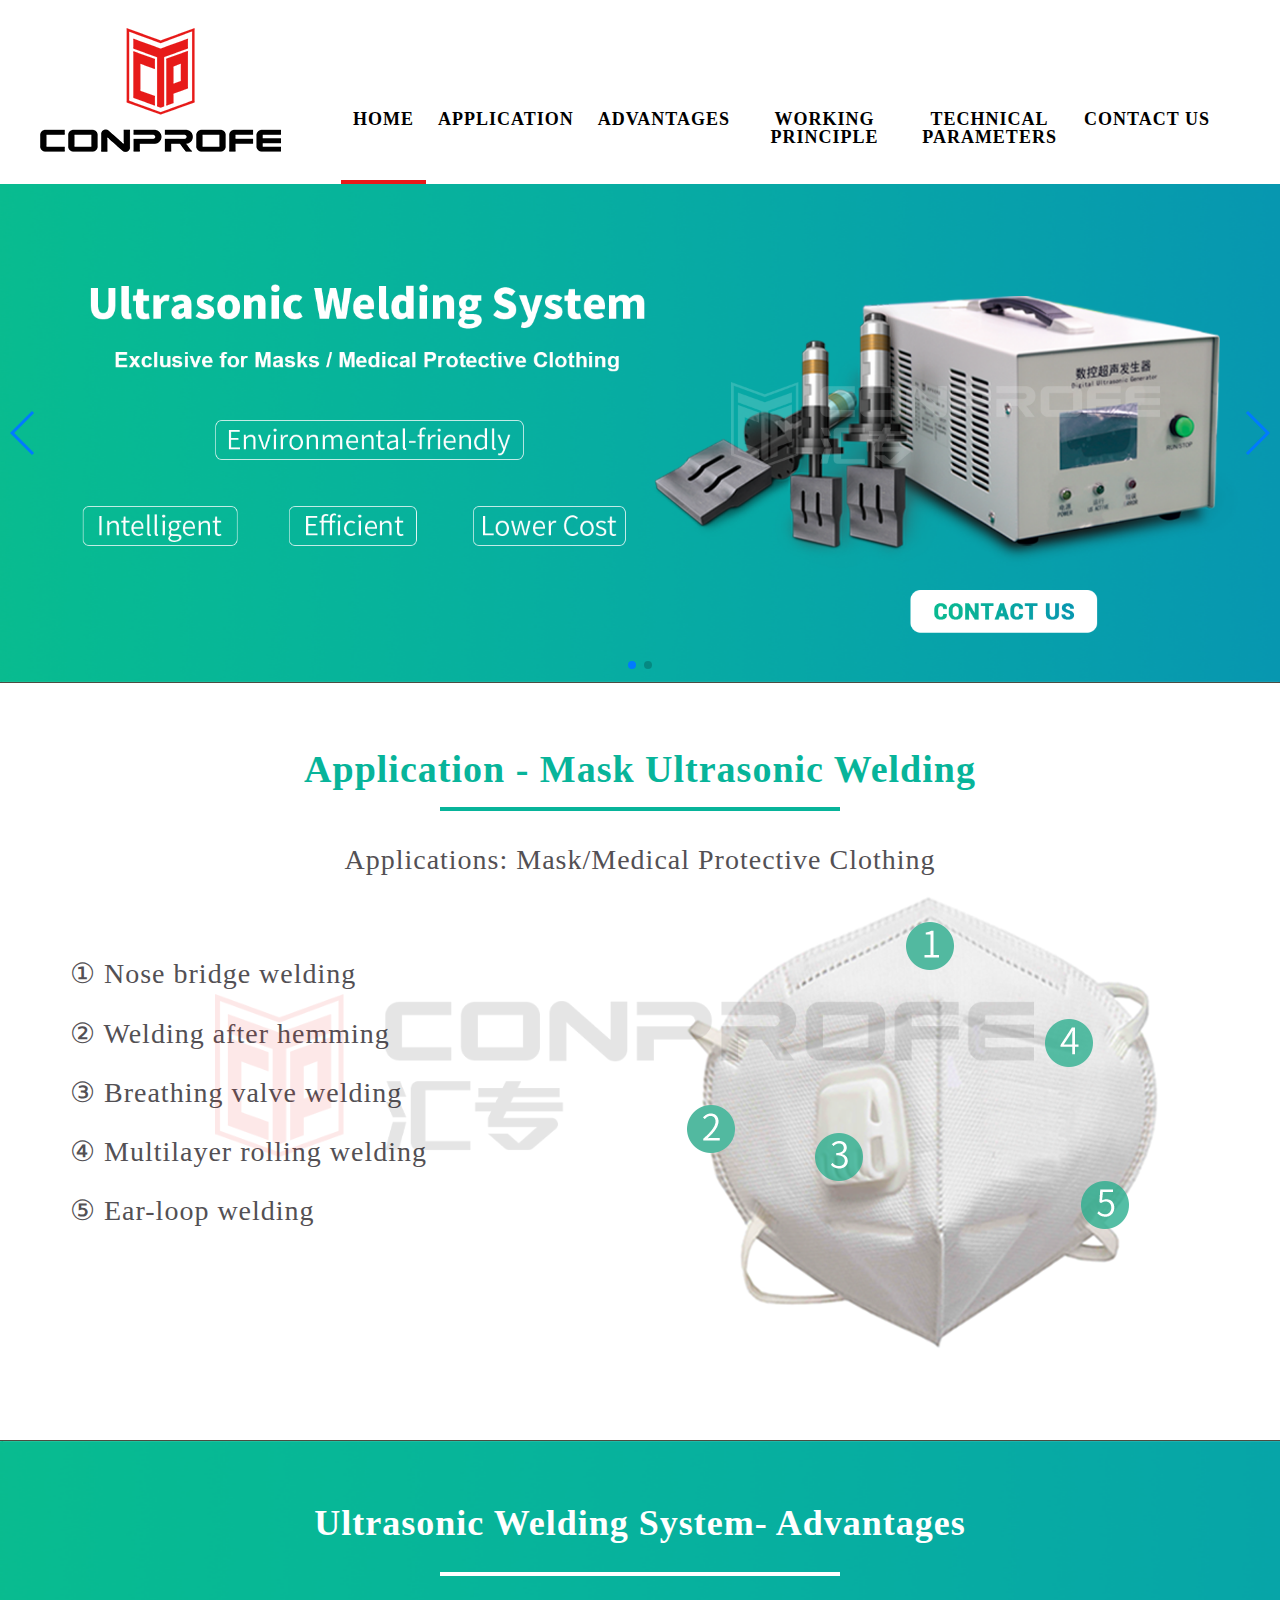
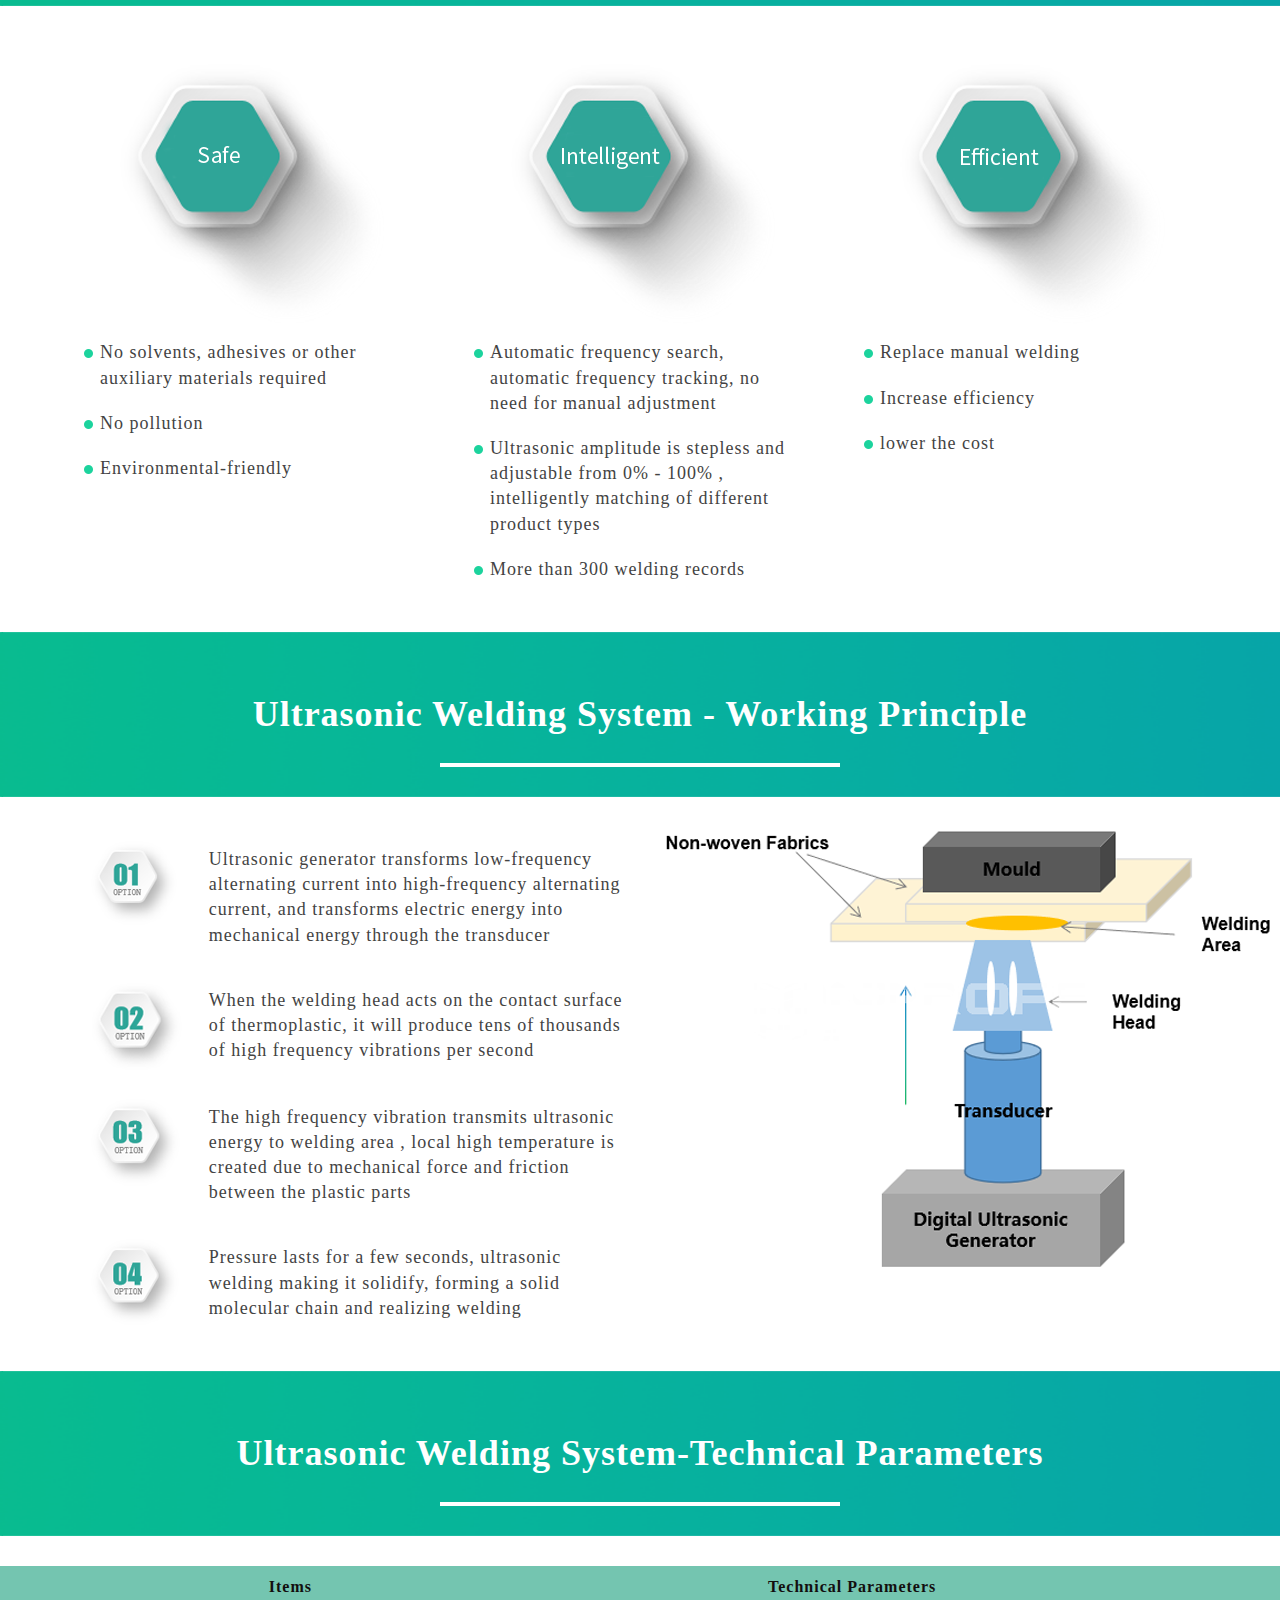
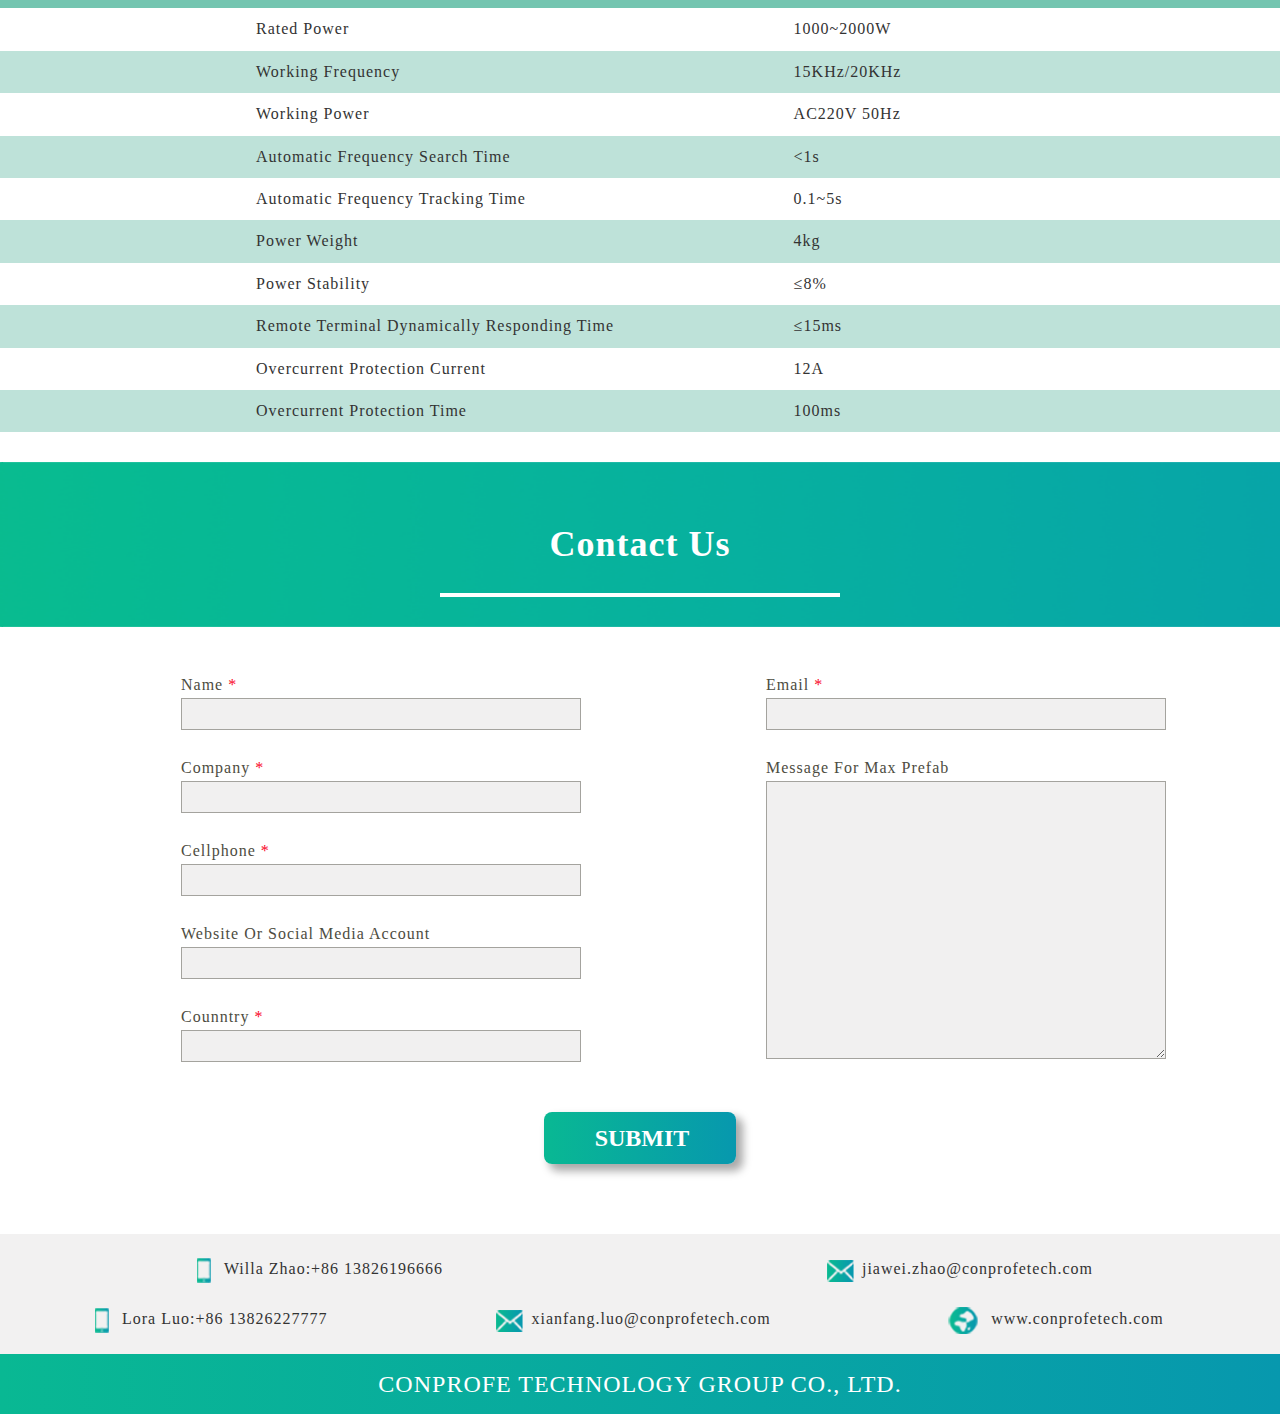
<file: pc/index.html>
<!DOCTYPE html>
<html lang="en">

<head>
    <meta charset="UTF-8">
    <meta name="keywords" content="{$seo_keywords}" />
    <meta name="description" content="{$seo_description}" />
    <meta http-equiv="X-UA-Compatible" content="IE=Edge,chrome=1">
    <meta name="renderer" content="webkit">
    <meta name="viewport"
        content="width=device-width, user-scalable=no, initial-scale=1.0, maximum-scale=1.0, minimum-scale=1.0" />
    <link rel="shortcut icon" href="favicon.ico" type="image/x-icon" />
    <title>index</title>

    <!-- css -->
    <link rel="stylesheet" href="./css/swiper-4.5.0.min.css">
    <link rel="stylesheet" href="./css/bootstrap.min.css">
    <link rel="stylesheet" href="./css/animate.min.css">
    <link rel="stylesheet" href="./css/reset.css">
    <link rel="stylesheet" href="./css/main.css">
</head>

<body>
    <header>
        <div class="widescreen">
            <div class="container-full">
                <div class="row-full clearfix">
                    <!-- logog -->
                    <div class="logo pull-left">
                        <a href="">
                            <img src="images/logo.png" alt="">
                        </a>
                    </div>

                    <!-- nav -->
                    <div class="nav pull-left">
                        <ul class="clearfix">
                            <li class="nav-active"><a href="javascript:;">HOME</a></li>
                            <li><a href="#application">application</a></li>
                            <li><a href="#advantages">advantages</a></li>
                            <li><a href="#working">Working Principle</a></li>
                            <li><a href="#technical">Technical Parameters</a></li>
                            <li><a href="#contact">Contact us</a></li>
                        </ul>
                    </div>

                </div>
            </div>
        </div>

    </header>

    <div class="index">
        <!-- Swiper -->
        <div class="swiper-container">
            <div class="swiper-wrapper">
                <div class="swiper-slide">
                    <a href="" title=""> <img src="images/banner.png" alt=""></a>

                </div>
                <div class="swiper-slide">
                    <a href="" title=""><img src="images/banner.png" alt=""></a>

                </div>
            </div>
            <!-- Add Arrows -->
            <div class="swiper-button-next"></div>
            <div class="swiper-button-prev"></div>
            <!-- Add Pagination -->
            <div class="swiper-pagination"></div>
        </div>

        <!-- application -->
        <div class="application">
            <a name="application"></a>
            <div class="container">
                <div class="row">
                    <h3>Application - Mask Ultrasonic Welding</h3>
                    <div class="title">Applications: Mask/Medical Protective Clothing</div>
                    <div class="box clearfix">
                        <div class="txt col-lg-6 col-md-6">
                            <ul>
                                <li>① Nose bridge welding</li>
                                <li>② Welding after hemming</li>
                                <li>③ Breathing valve welding </li>
                                <li>④ Multilayer rolling welding</li>
                                <li>⑤ Ear-loop welding </li>
                            </ul>
                        </div>
                        <div class="col-lg-6 col-md-6">
                            <img src="images/application.png" alt="">
                        </div>
                        <div class="logo-g"><img src="images/logo-g.png" alt=""></div>
                    </div>
                </div>
            </div>

        </div>

        <!-- advantages -->
        <div class="advantages">
            <a name="advantages"></a>
            <h3>Ultrasonic Welding System- Advantages</h3>
            <div class="container">
                <div class="row">
                    <div class="list clearfix">
                        <div class="box col-lg-4 col-md-4 col-sm-6 col-xs-6">
                            <div class="box-img">
                                <img src="images/advantages2.png" alt="">
                            </div>
                            <ul>
                                <li>No solvents, adhesives or other auxiliary materials required</li>
                                <li>No pollution</li>
                                <li>Environmental-friendly</li>
                            </ul>
                        </div>
                        <div class="box col-lg-4 col-md-4 col-sm-6 col-xs-6">
                            <div class="box-img">
                                <img src="images/advantages3.png" alt="">
                            </div>
                            <ul>
                                <li>Automatic frequency search, automatic
                                    frequency tracking, no need for manual adjustment</li>
                                <li>Ultrasonic amplitude is stepless and
                                    adjustable from 0% - 100% , intelligently
                                    matching of different product types</li>
                                <li>More than 300 welding records</li>
                            </ul>

                        </div>
                        <div class="box col-lg-4 col-md-4 col-sm-6 col-xs-6">
                            <div class="box-img">
                                <img src="images/advantages4.png" alt="">
                            </div>

                            <ul>
                                <li>Replace manual welding</li>
                                <li>Increase efficiency</li>
                                <li>lower the cost</li>
                            </ul>
                        </div>

                    </div>
                </div>
            </div>

        </div>

        <!-- principle -->
        <div class="principle">
            <a name="working"></a>
            <h3>Ultrasonic Welding System - Working Principle</h3>
            <div class="container">
                <div class="row">
                    <div class="box clearfix">
                        <div class="col-lg-6 col-md-6">
                            <ul>
                                <li class="clearfix">
                                    <div class="box-img col-lg-3"><img src="images/principle1.png" alt=""></div>
                                    <p class="col-lg-9">Ultrasonic generator transforms low-frequency
                                        alternating current into high-frequency alternating
                                        current, and transforms electric energy into mechanical
                                        energy through the transducer</p>
                                </li>
                                <li class="clearfix">
                                    <div class="box-img col-lg-3"><img src="images/principle2.png" alt=""></div>
                                    <p class="col-lg-9">When the welding head acts on the contact surface
                                        of thermoplastic, it will produce tens of thousands
                                        of high frequency vibrations per second</p>
                                </li>
                                <li class="clearfix">
                                    <div class="box-img col-lg-3"><img src="images/principle3.png" alt=""></div>
                                    <p class="col-lg-9">The high frequency vibration transmits ultrasonic
                                        energy to welding area , local high temperature is
                                        created due to mechanical force and friction between
                                        the plastic parts </p>
                                </li>
                                <li class="clearfix">
                                    <div class="box-img col-lg-3"><img src="images/principle4.png" alt=""></div>
                                    <p class="col-lg-9">Pressure lasts for a few seconds, ultrasonic welding
                                        making it solidify, forming a solid molecular chain
                                        and realizing welding</p>
                                </li>
                            </ul>
                        </div>
                        <div class="col-lg-6 col-md-6">
                            <div class="box-imgs">
                                <img src="images/principle5.png" alt="">
                            </div>
                        </div>
                    </div>

                </div>
            </div>



        </div>

        <!-- parameters-->
        <div class="parameters">
            <a name="technical"></a>
            <h3>Ultrasonic welding system-Technical Parameters</h3>

            <div class="box">
                <table>
                    <tr>
                        <th>Items</th>
                        <th>Technical Parameters</th>
                    </tr>
                    <tr>
                        <td>Rated Power</td>
                        <td>1000~2000W</td>
                    </tr>
                    <tr>
                        <td>Working Frequency </td>
                        <td>15KHz/20KHz</td>
                    </tr>
                    <tr>
                        <td>Working Power</td>
                        <td>AC220V 50Hz</td>
                    </tr>
                    <tr>
                        <td>Automatic Frequency Search Time </td>
                        <td>&lt;1s</td>
                    </tr>
                    <tr>
                        <td>Automatic Frequency Tracking Time </td>
                        <td>0.1~5s</td>
                    </tr>
                    <tr>
                        <td>Power Weight </td>
                        <td>4kg</td>
                    </tr>
                    <tr>
                        <td>Power Stability</td>
                        <td>≤8%</td>
                    </tr>
                    <tr>
                        <td>Remote Terminal Dynamically Responding Time </td>
                        <td>≤15ms</td>
                    </tr>
                    <tr>
                        <td>Overcurrent Protection Current </td>
                        <td>12A </td>
                    </tr>
                    <tr>
                        <td>Overcurrent Protection Time</td>
                        <td>100ms</td>
                    </tr>
                </table>
            </div>

        </div>

        <!-- Contact Us -->
        <div class="contact">
            <a name="contact"></a>
            <h3>Contact Us</h3>
            <div class="container">
                <div class="row">
                    <form method="post" class="clearfix" onsubmit="return beforeSubmit2(this);">
                        <div class="clearfix">
                            <div class="left col-lg-6 col-md-6">
                                <div class="box">
                                    <p>Name <span>*</span></p>
                                    <input type="text" id="nickname" name="name">
                                </div>
                                <div class="box">
                                    <p>Company <span>*</span></p>
                                    <input type="text" id="nickname" name="company">
                                </div>
                                <div class="box">
                                    <p> Cellphone <span>*</span></p>
                                    <input type="text" id="nickname" name="cellphone">
                                </div>
                                <div class="box">
                                    <p> Website or Social Media Account</p>
                                    <input type="text" id="nickname">
                                </div>
                                <div class="box">
                                    <p> Counntry <span>*</span></p>
                                    <input type="text" id="nickname" name="counntry">
                                </div>
                            </div>
                            <div class="right col-lg-6 col-md-6">
                                <div class="box">
                                    <p> Email <span>*</span></p>
                                    <input type="text" id="nickname" name="email">
                                </div>
                                <div class="box">
                                    <p> Message for Max Prefab </p>
                                    <textarea></textarea>
                                </div>
                            </div>
                        </div>
                        <div class="btn-box">
                            <input type="submit" value="SUBMIT" class="submit-btn">
                        </div>

                    </form>
                </div>
            </div>
        </div>

        <!-- info -->
        <div class="info">
            <div class="box">
                <div class="widescreen">
                    <div class="container-full">
                        <div class="row-full">
                            <ul class="clearfix">
                                <li><span class="box-img"><img src="images/phone.png" alt=""> </span>Willa Zhao:+86
                                    13826196666</li>
                                <li> <span class="box-img"><img src="images/email.png"
                                            alt=""></span>jiawei.zhao@conprofetech.com </li>
                                <li><span class="box-img"><img src="images/phone.png" alt=""></span>
                                    Lora Luo:+86 13826227777 </li>
                                <li> <span class="box-img"><img src="images/email.png"
                                            alt=""></span>xianfang.luo@conprofetech.com</li>
                                <li> <span class="box-img"><img src="images/www.png" alt=""></span> www.conprofetech.com
                                </li>
                            </ul>
                        </div>
                    </div>
                </div>


                <p></p>
            </div>
            <div class="copy">Conprofe Technology Group Co., Ltd.</div>
        </div>

        <!-- gotop -->
        <div class="goTop">
            <i class="topIcon"></i>
            <p>TOP</p>
        </div>
    </div>




</body>
<!-- js -->
<script type="text/javascript" src="./js/jquery-3.3.1.min.js"></script>
<script type="text/javascript" src="./js/swiper-4.5.0.min.js"></script>
<script type="text/javascript" src="./js/bootstrap.min.js"></script>
<script type="text/javascript" src="./js/wow.min.js"></script>
<script type="text/javascript" src="./js/main.js"></script>

</html>
</file>
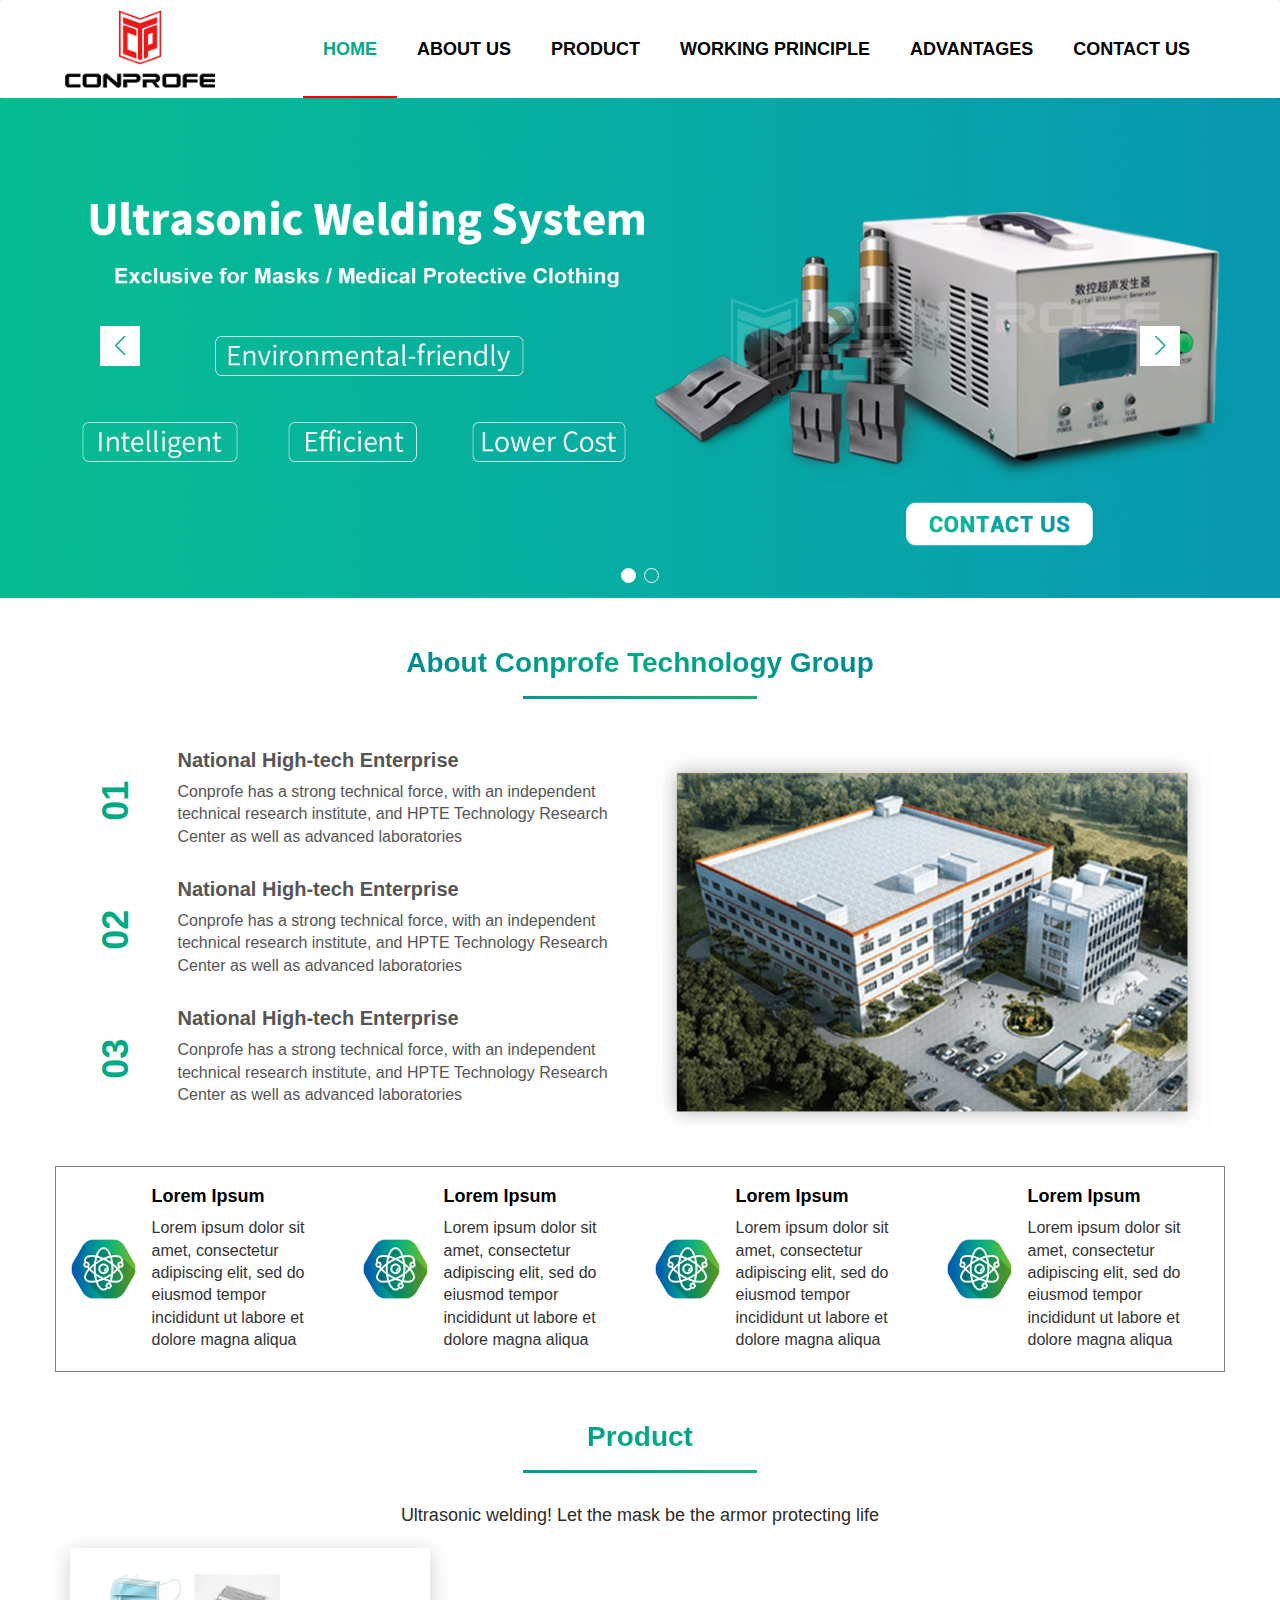
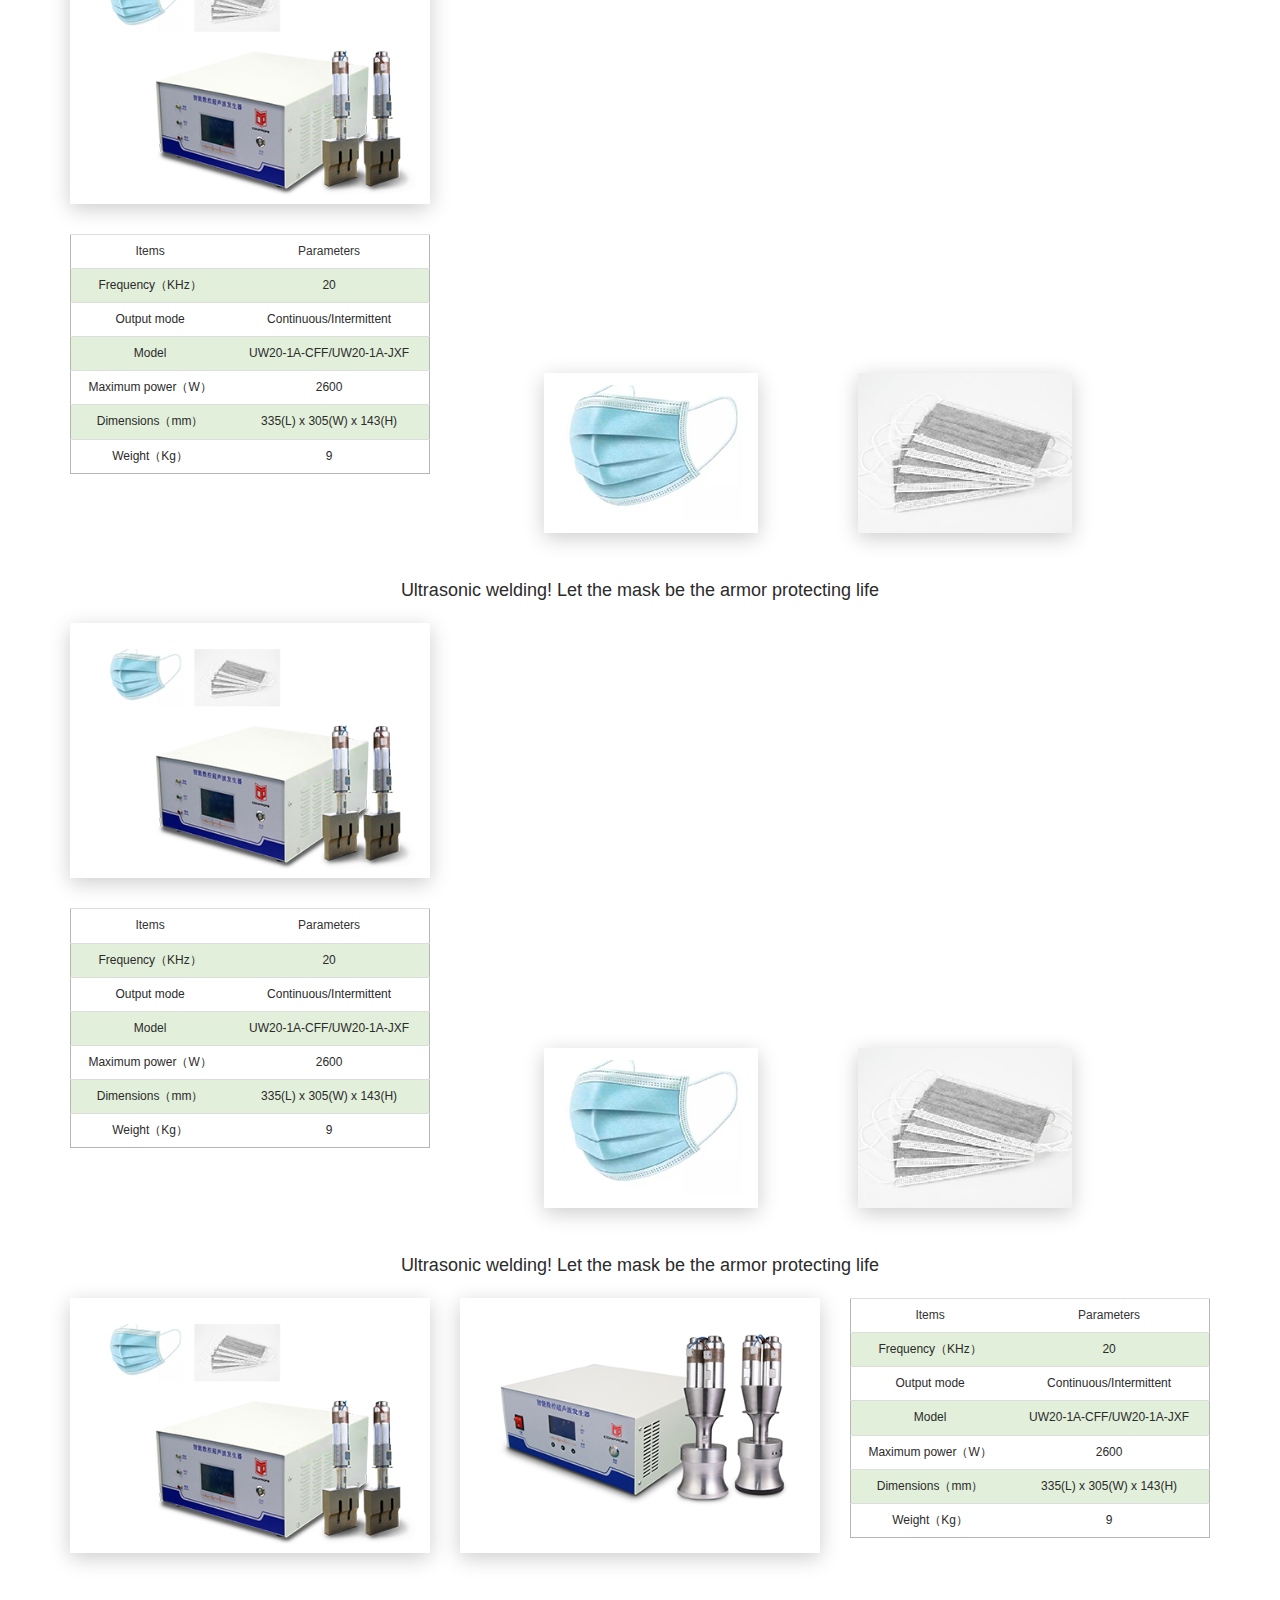
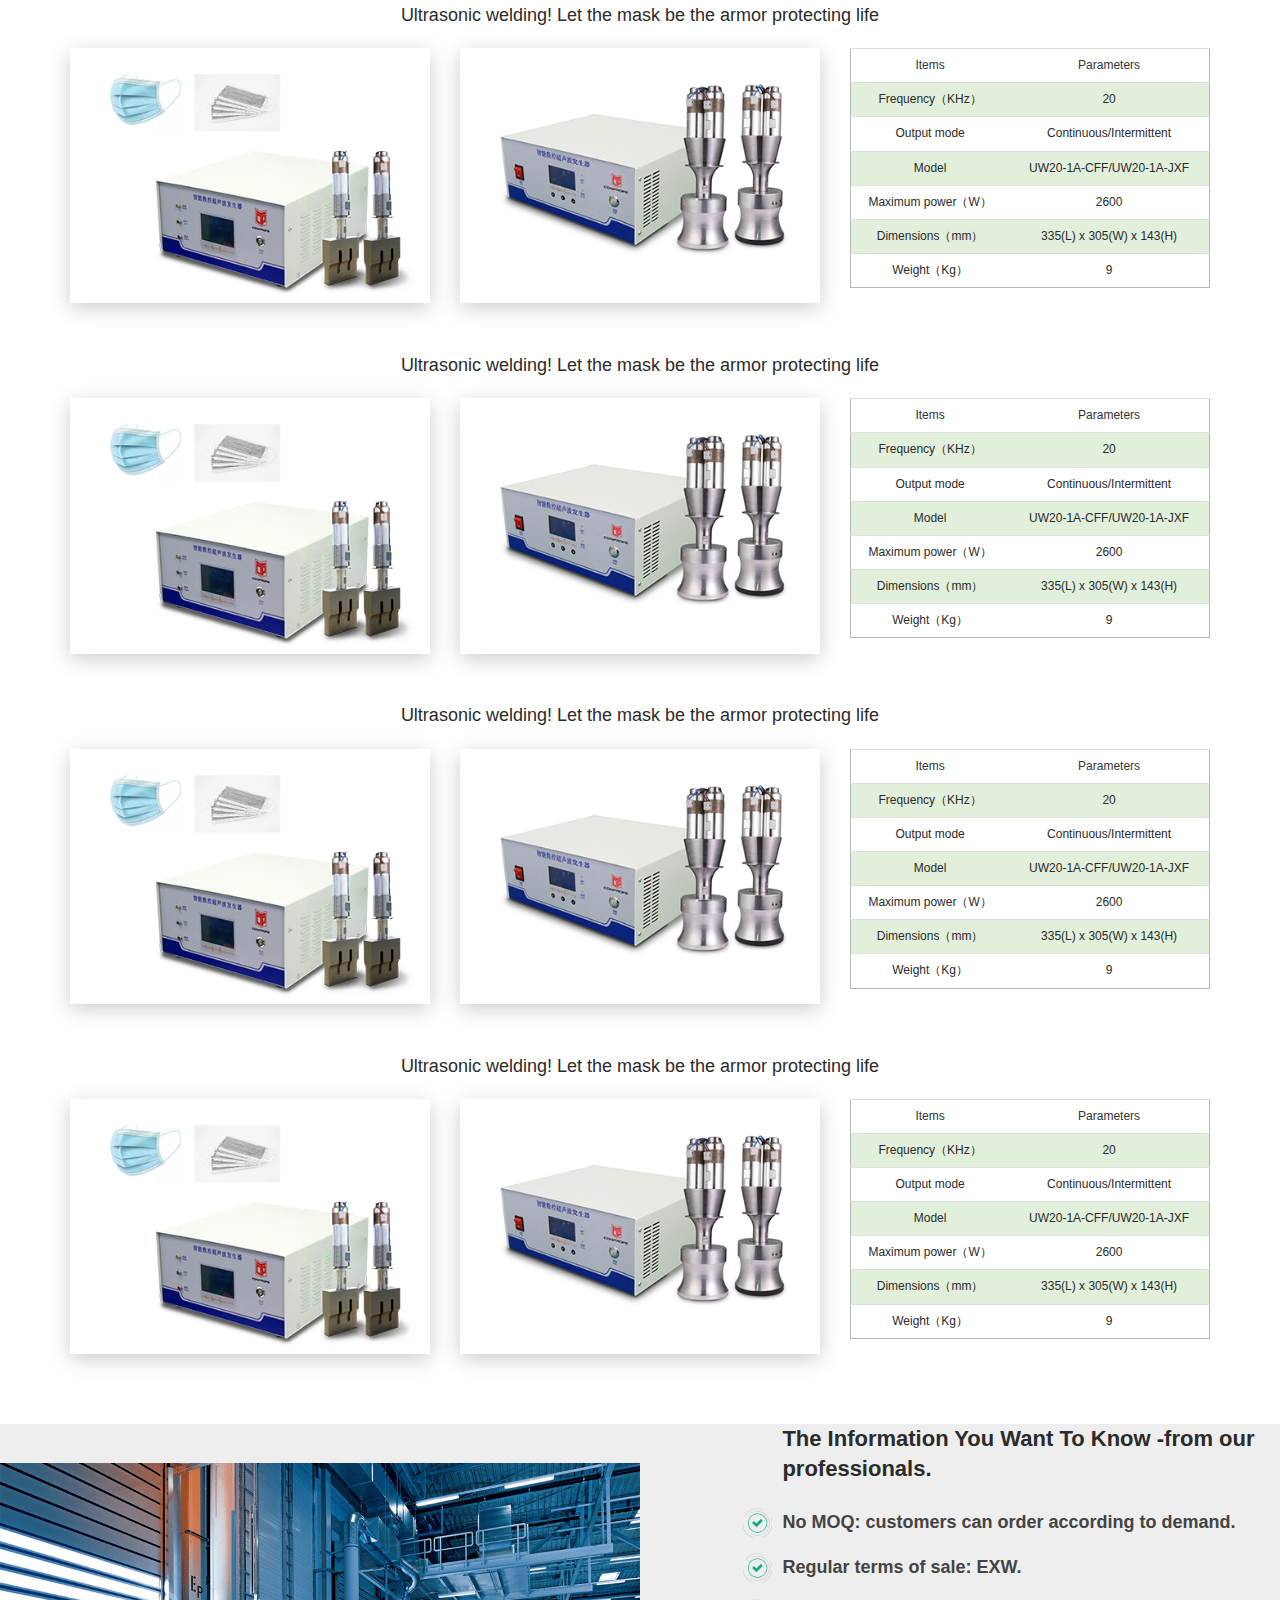
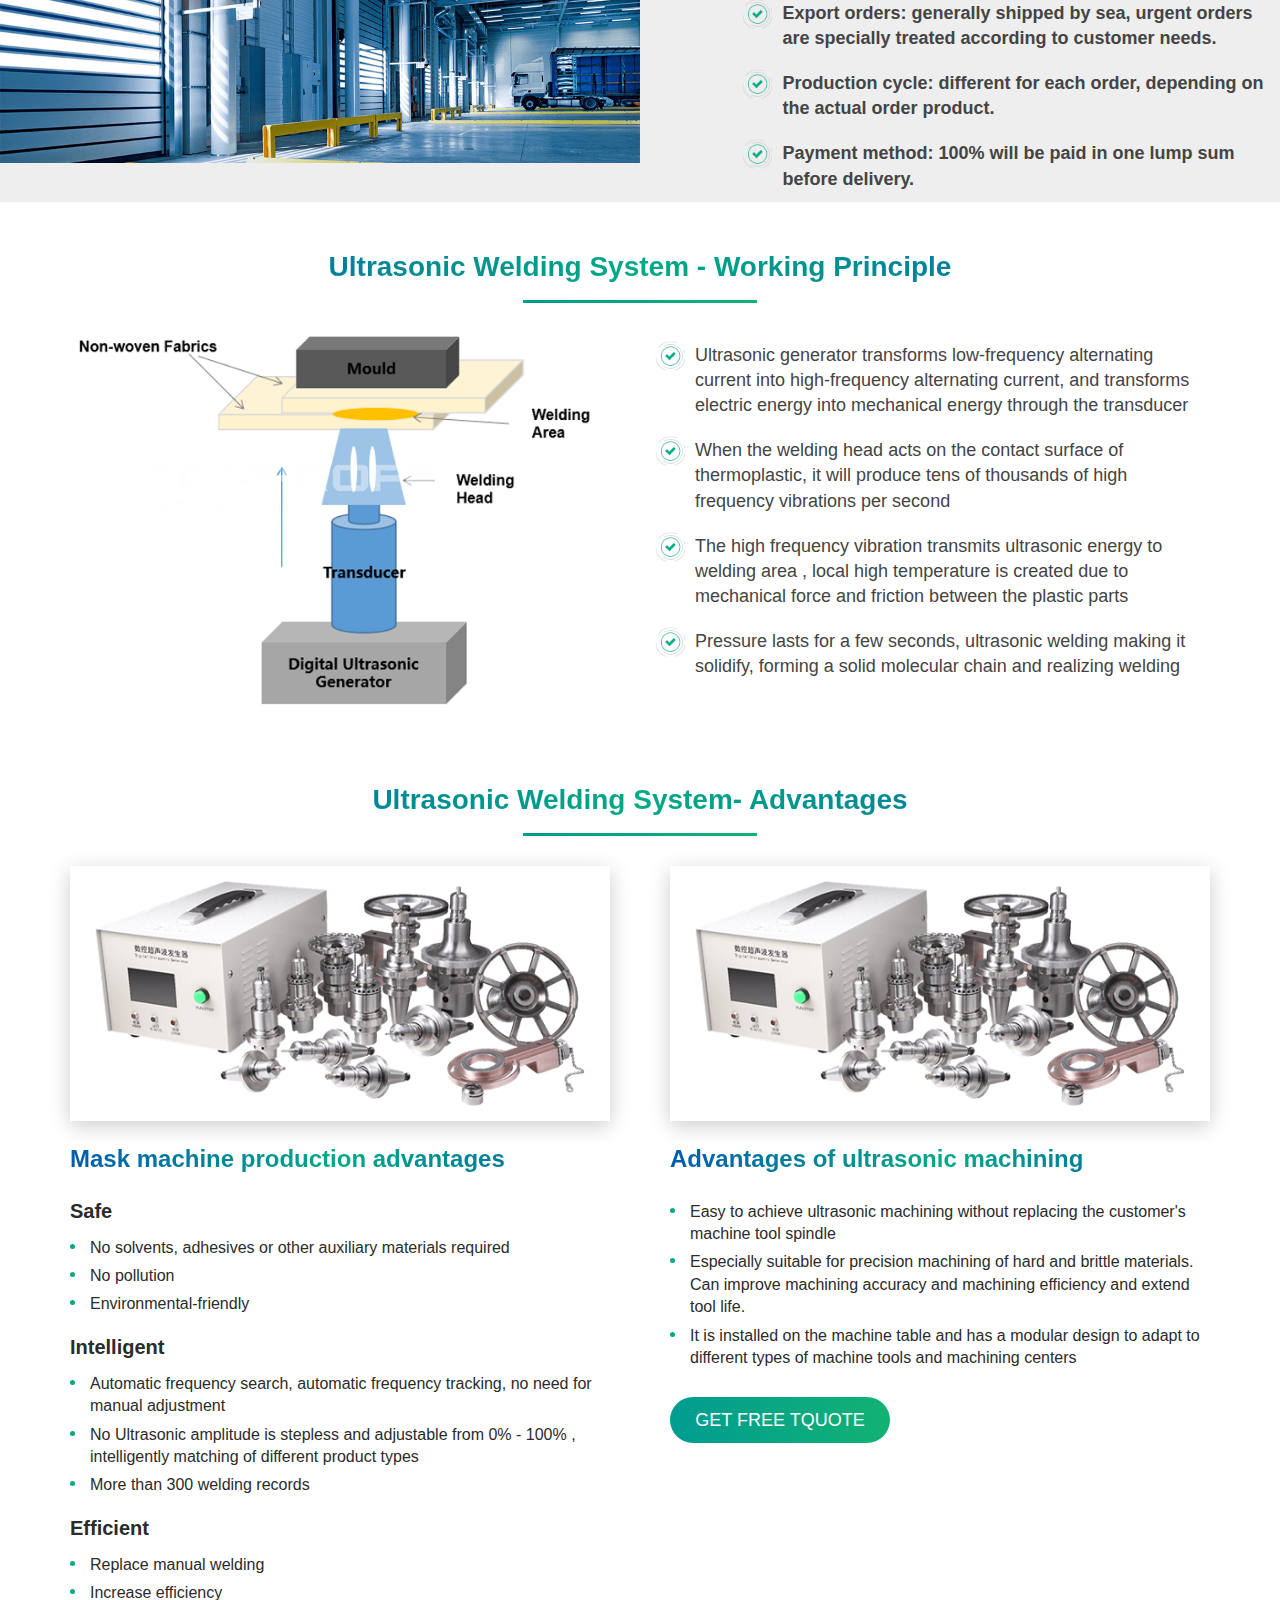
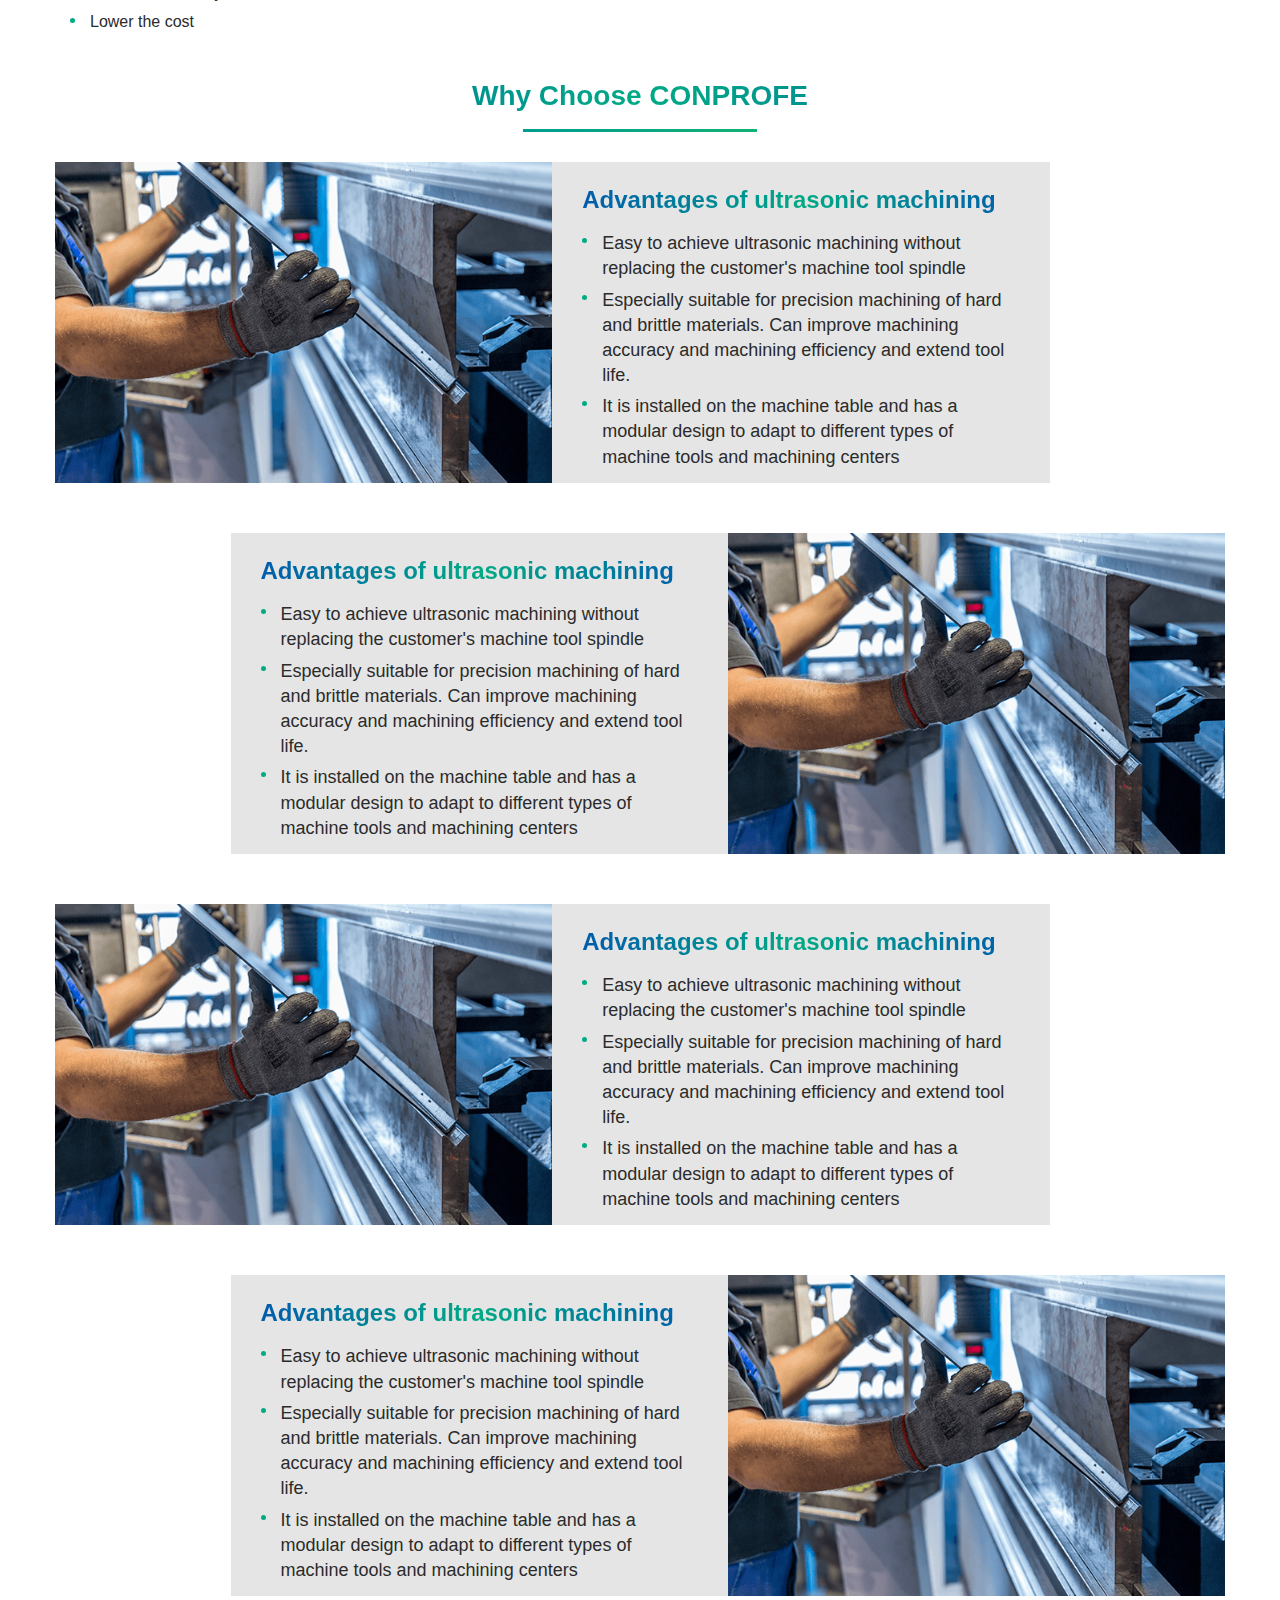
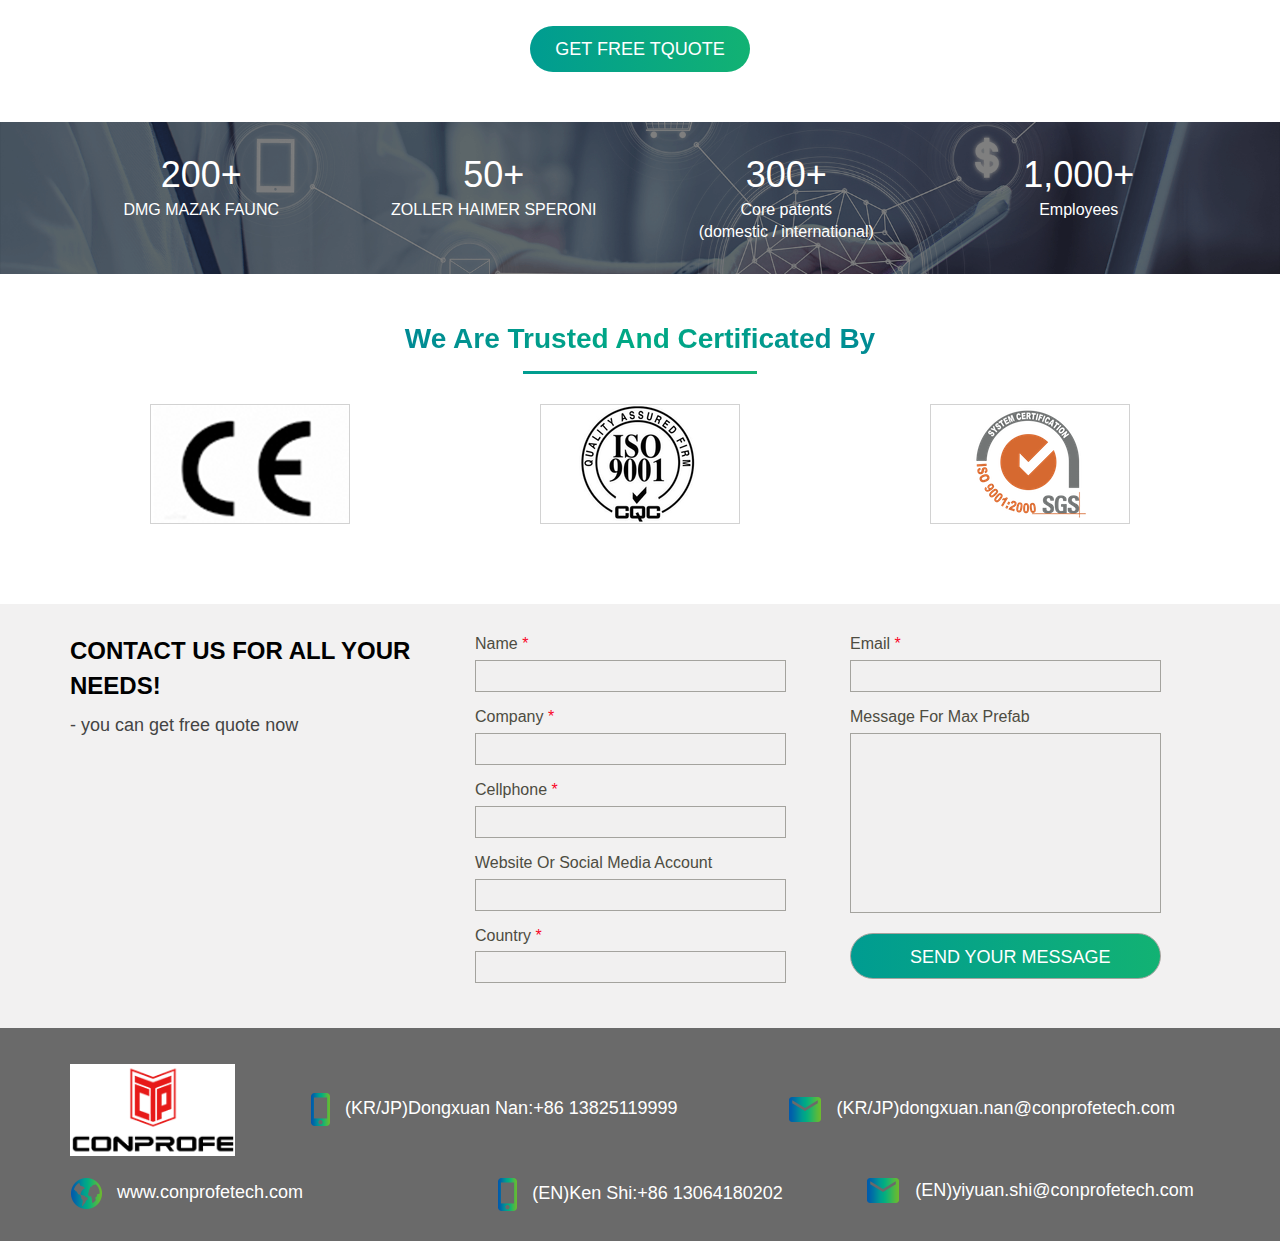
<file: pc0623/index.html>
<!DOCTYPE html>
<html lang="en">

<head>
    <meta charset="UTF-8">
    <meta name="keywords" content="" />
    <meta name="description" content="" />
    <meta http-equiv="X-UA-Compatible" content="IE=Edge,chrome=1">
    <meta name="renderer" content="webkit">
    <meta name="viewport"
        content="width=device-width, user-scalable=no, initial-scale=1.0, maximum-scale=1.0, minimum-scale=1.0" />
    <!-- wap -->
    <meta name="wap-font-scale" content="no" />
    <meta name="apple-mobile-web-app-capable" content="yes" />
    <meta name="format-detection" content="telephone=yes" />
    <meta name="Robots" content="all">
    <meta name="viewport" content="width=device-width,minimum-scale=1.0,maximum-scale=1.0,user-scalable=no">

    <link rel="shortcut icon" href="favicon.ico" type="image/x-icon" />
    <title>Document</title>
    <link rel="stylesheet" href="css/swiper.min.css">
    <link rel="stylesheet" href="css/bootstrap.min.css">
    <link rel="stylesheet" href="css/main.css">
    <script src="js/jquery.min.js"></script>
</head>

<body data-spy="scroll" data-target="#navbar-example">

    <header>
        <nav class="navbar navbar-default">
            <div class="container">
                <div class="navbar-header">
                    <button type="button" class="navbar-toggle collapsed" data-toggle="collapse"
                        data-target="#bs-example-navbar-collapse-1" aria-expanded="false">
                        <span class="sr-only">Toggle navigation</span>
                        <span class="icon-bar"></span>
                        <span class="icon-bar"></span>
                        <span class="icon-bar"></span>
                    </button>
                    <a class="navbar-brand" href="#"><img alt="logo" class="logo" src="images/logo.png"></a>
                </div>

                <div id="navbar-example">
                    <div class="collapse navbar-collapse" id="bs-example-navbar-collapse-1">
                        <ul class="nav navbar-nav navbar-right">
                            <li class="active"><a href="#home">Home</a></li>
                            <li><a href="#about">about Us</a></li>
                            <li><a href="#product">Product</a></li>
                            <li><a href="#working">Working Principle</a></li>
                            <li><a href="#advantages">Advantages</a></li>
                            <li><a href="#contact">Contact us</a></li>
                        </ul>

                    </div>
                </div>


            </div>
        </nav>
    </header>

    <div class="index">

        <!-- banner  -->
        <div id="home" class="banner">
            <!-- pc -->
            <div class="pc-banner">
                <div class="swiper-container">
                    <div class="swiper-wrapper">

                        <!-- start -->
                        <div class="swiper-slide">
                            <a href="#contant">
                                <img src="images/banner.png" alt="">
                            </a>
                        </div>
                        <!-- end -->

                        <div class="swiper-slide">
                            <a href="#contant">
                                <img src="images/banner.png" alt="">
                            </a>
                        </div>
                    </div>
                    <div class="swiper-pagination"></div>
                    <div class="swiper-btn">
                        <div class="swiper-button-prev swiper-button-white"></div>
                        <div class="swiper-button-next swiper-button-white"></div>
                    </div>

                </div>
            </div>
            <!-- wap -->
            <div class="wap-banner">
                <div class="swiper-container">
                    <div class="swiper-wrapper">

                        <!-- start -->
                        <div class="swiper-slide">
                            <a href="#contant">
                                <img src="images/banner.png" alt="">
                            </a>
                        </div>
                        <!-- end -->

                        <div class="swiper-slide">
                            <a href="#contant">
                                <img src="images/banner.png" alt="">
                            </a>
                        </div>
                    </div>
                    <div class="swiper-pagination"></div>
                </div>
            </div>
        </div>

        <!-- about -->
        <div>
            <a id="about"></a>
            <div class="about">
                <div class="container">
                    <div class="row">
                        <h3>About Conprofe Technology Group</h3>
                        <div class="content clearfix">
                            <div class="txt col-lg-6 col-md-6 col-sm-6">
                                <ul>

                                    <!-- start -->
                                    <li>
                                        <div class="box col-lg-2 col-md-2 col-sm-2 col-xs-2">
                                            <div class="num">01</div>
                                        </div>
                                        <div class="col-lg-10 col-md-10 col-sm-10 col-xs-10">
                                            <h5>National High-tech Enterprise</h5>
                                            <p>Conprofe has a strong technical force, with an independent technical
                                                research institute, and HPTE Technology Research Center as well as
                                                advanced laboratories</p>
                                        </div>
                                    </li>
                                    <!-- end -->

                                    <li>
                                        <div class="box col-lg-2 col-md-2 col-sm-2 col-xs-2">
                                            <div class="num">02</div>
                                        </div>
                                        <div class="col-lg-10 col-md-10 col-sm-10 col-xs-10">
                                            <h5>National High-tech Enterprise</h5>
                                            <p>Conprofe has a strong technical force, with an independent technical
                                                research institute, and HPTE Technology Research Center as well as
                                                advanced laboratories</p>
                                        </div>
                                    </li>
                                    <li>
                                        <div class="box col-lg-2 col-md-2 col-sm-2 col-xs-2">
                                            <div class="num">03</div>
                                        </div>
                                        <div class="col-lg-10 col-md-10 col-sm-10 col-xs-10">
                                            <h5>National High-tech Enterprise</h5>
                                            <p>Conprofe has a strong technical force, with an independent technical
                                                research institute, and HPTE Technology Research Center as well as
                                                advanced laboratories</p>
                                        </div>
                                    </li>

                                </ul>
                            </div>
                            <div class="img col-lg-6 col-md-6 col-sm-6">
                                <div class="box-img"><img src="images/abouts.png" alt=""></div>
                            </div>
                        </div>
                        <div class="about-bottom clearfix">
                            <div class="list clearfix col-lg-3 col-md-3 col-sm-6">
                                <div class="box-img col-lg-3 col-md-3 col-sm-3 "><img src="images/about-ico.png" alt="">
                                </div>
                                <div class="txt col-lg-9">
                                    <h6>Lorem Ipsum</h6>
                                    <p>Lorem ipsum dolor sit amet, consectetur adipiscing elit, sed do eiusmod tempor
                                        incididunt ut labore et dolore magna aliqua</p>

                                </div>
                            </div>
                            <div class="list clearfix col-lg-3 col-md-3 col-sm-6">
                                <div class="box-img col-lg-3"><img src="images/about-ico.png" alt=""></div>
                                <div class="txt col-lg-9">
                                    <h6>Lorem Ipsum</h6>
                                    <p>Lorem ipsum dolor sit amet, consectetur adipiscing elit, sed do eiusmod tempor
                                        incididunt ut labore et dolore magna aliqua</p>

                                </div>
                            </div>
                            <div class="list clearfix col-lg-3 col-md-3 col-sm-6">
                                <div class="box-img col-lg-3"><img src="images/about-ico.png" alt=""></div>
                                <div class="txt col-lg-9">
                                    <h6>Lorem Ipsum</h6>
                                    <p>Lorem ipsum dolor sit amet, consectetur adipiscing elit, sed do eiusmod tempor
                                        incididunt ut labore et dolore magna aliqua</p>

                                </div>
                            </div>
                            <div class="list clearfix col-lg-3 col-md-3 col-sm-6">
                                <div class="box-img col-lg-3"><img src="images/about-ico.png" alt=""></div>
                                <div class="txt col-lg-9">
                                    <h6>Lorem Ipsum</h6>
                                    <p>Lorem ipsum dolor sit amet, consectetur adipiscing elit, sed do eiusmod tempor
                                        incididunt ut labore et dolore magna aliqua</p>

                                </div>
                            </div>


                        </div>
                    </div>
                </div>
            </div>
        </div>

        <!-- product -->
        <div>
            <a id="product"></a>
            <div class="product">
                <div class="container">
                    <div class="row">
                        <h3>Product</h3>

                        <div class="content clearfix">
                            <div class="title">Ultrasonic welding! Let the mask be the armor protecting life</div>
                            <div class="txt col-lg-4 col-md-4 col-sm-4">
                                <div class="box-img"><img src="images/product1.png" alt=""></div>
                                <div class="table-responsive">
                                    <table class="table">
                                        <tbody>
                                            <tr>
                                                <th>Items</th>
                                                <th>Parameters</th>
                                            </tr>
                                            <tr>
                                                <td>Frequency（KHz）</td>
                                                <td>20</td>
                                            </tr>
                                            <tr>
                                                <td>Output mode</td>
                                                <td>Continuous/Intermittent</td>
                                            </tr>
                                            <tr>
                                                <td>Model</td>
                                                <td>UW20-1A-CFF/UW20-1A-JXF</td>
                                            </tr>
                                            <tr>
                                                <td>Maximum power（W）</td>
                                                <td>2600</td>
                                            </tr>
                                            <tr>
                                                <td>Dimensions（mm）</td>
                                                <td>335(L) x 305(W) x 143(H)</td>
                                            </tr>
                                            <tr>
                                                <td>Weight（Kg）</td>
                                                <td>9</td>
                                            </tr>
                                        </tbody>
                                    </table>
                                </div>
                            </div>
                            <div class="video col-lg-8 col-md-8 col-sm-8">
                                <div class="video-box">
                                    <iframe width="100%" height="400" src="https://www.youtube.com/embed/Stm8cuu8eCQ"
                                        frameborder="0"
                                        allow="accelerometer; autoplay; encrypted-media; gyroscope; picture-in-picture"
                                        allowfullscreen=""></iframe>
                                </div>
                                <div class="imgs clearfix">
                                    <div class="col-lg-6 col-md-6 col-sm-6 col-xs-6"><img src="images/product.png"
                                            alt=""></div>
                                    <div class="col-lg-6 col-md-6 col-sm-6 col-xs-6"><img src="images/product2.png"
                                            alt=""></div>
                                </div>
                            </div>
                        </div>

                        <div class="content clearfix">
                            <div class="title">Ultrasonic welding! Let the mask be the armor protecting life</div>
                            <div class="txt col-lg-4 col-md-4 col-sm-4">
                                <div class="box-img"><img src="images/product1.png" alt=""></div>
                                <div class="table-responsive">
                                    <table class="table">
                                        <tbody>
                                            <tr>
                                                <th>Items</th>
                                                <th>Parameters</th>
                                            </tr>
                                            <tr>
                                                <td>Frequency（KHz）</td>
                                                <td>20</td>
                                            </tr>
                                            <tr>
                                                <td>Output mode</td>
                                                <td>Continuous/Intermittent</td>
                                            </tr>
                                            <tr>
                                                <td>Model</td>
                                                <td>UW20-1A-CFF/UW20-1A-JXF</td>
                                            </tr>
                                            <tr>
                                                <td>Maximum power（W）</td>
                                                <td>2600</td>
                                            </tr>
                                            <tr>
                                                <td>Dimensions（mm）</td>
                                                <td>335(L) x 305(W) x 143(H)</td>
                                            </tr>
                                            <tr>
                                                <td>Weight（Kg）</td>
                                                <td>9</td>
                                            </tr>
                                        </tbody>
                                    </table>
                                </div>
                            </div>
                            <div class="video col-lg-8 col-md-8 col-sm-8">
                                <div class="video-box">
                                    <iframe width="100%" height="400" src="https://www.youtube.com/embed/Stm8cuu8eCQ"
                                        frameborder="0"
                                        allow="accelerometer; autoplay; encrypted-media; gyroscope; picture-in-picture"
                                        allowfullscreen=""></iframe>
                                </div>
                                <div class="imgs clearfix">
                                    <div class="col-lg-6 col-md-6 col-sm-6 col-xs-6"><img src="images/product.png"
                                            alt=""></div>
                                    <div class="col-lg-6 col-md-6 col-sm-6 col-xs-6"><img src="images/product2.png"
                                            alt=""></div>
                                </div>
                            </div>
                        </div>

                        <div class="content clearfix">
                            <div class="title">Ultrasonic welding! Let the mask be the armor protecting life</div>
                            <div class="clearfix">
                                <div class="col-lg-4 col-sm-6 col-md-4">
                                    <div class="imgs"> <img src="images/porduct5.png" alt=""></div>
                                </div>
                                <div class="col-lg-4 col-sm-6 col-md-4">
                                    <div class="imgs"><img src="images/porduct4.png" alt=""></div>
                                </div>
                                <div class="col-lg-4 col-sm-6 col-md-4">
                                    <div class="table-responsive">
                                        <table class="table">
                                            <tbody>
                                                <tr>
                                                    <th>Items</th>
                                                    <th>Parameters</th>
                                                </tr>
                                                <tr>
                                                    <td>Frequency（KHz）</td>
                                                    <td>20</td>
                                                </tr>
                                                <tr>
                                                    <td>Output mode</td>
                                                    <td>Continuous/Intermittent</td>
                                                </tr>
                                                <tr>
                                                    <td>Model</td>
                                                    <td>UW20-1A-CFF/UW20-1A-JXF</td>
                                                </tr>
                                                <tr>
                                                    <td>Maximum power（W）</td>
                                                    <td>2600</td>
                                                </tr>
                                                <tr>
                                                    <td>Dimensions（mm）</td>
                                                    <td>335(L) x 305(W) x 143(H)</td>
                                                </tr>
                                                <tr>
                                                    <td>Weight（Kg）</td>
                                                    <td>9</td>
                                                </tr>
                                            </tbody>
                                        </table>
                                    </div>
                                </div>
                            </div>
                        </div>
                        <div class="content clearfix">
                            <div class="title">Ultrasonic welding! Let the mask be the armor protecting life</div>
                            <div class="clearfix">
                                <div class="col-lg-4 col-sm-6 col-md-4">
                                    <div class="imgs"> <img src="images/porduct5.png" alt=""></div>
                                </div>
                                <div class="col-lg-4 col-sm-6 col-md-4">
                                    <div class="imgs"><img src="images/porduct4.png" alt=""></div>
                                </div>
                                <div class="col-lg-4 col-sm-6 col-md-4">
                                    <div class="table-responsive">
                                        <table class="table">
                                            <tbody>
                                                <tr>
                                                    <th>Items</th>
                                                    <th>Parameters</th>
                                                </tr>
                                                <tr>
                                                    <td>Frequency（KHz）</td>
                                                    <td>20</td>
                                                </tr>
                                                <tr>
                                                    <td>Output mode</td>
                                                    <td>Continuous/Intermittent</td>
                                                </tr>
                                                <tr>
                                                    <td>Model</td>
                                                    <td>UW20-1A-CFF/UW20-1A-JXF</td>
                                                </tr>
                                                <tr>
                                                    <td>Maximum power（W）</td>
                                                    <td>2600</td>
                                                </tr>
                                                <tr>
                                                    <td>Dimensions（mm）</td>
                                                    <td>335(L) x 305(W) x 143(H)</td>
                                                </tr>
                                                <tr>
                                                    <td>Weight（Kg）</td>
                                                    <td>9</td>
                                                </tr>
                                            </tbody>
                                        </table>
                                    </div>
                                </div>
                            </div>
                        </div>
                        <div class="content clearfix">
                            <div class="title">Ultrasonic welding! Let the mask be the armor protecting life</div>
                            <div class="clearfix">
                                <div class="col-lg-4 col-sm-6 col-md-4">
                                    <div class="imgs"> <img src="images/porduct5.png" alt=""></div>
                                </div>
                                <div class="col-lg-4 col-sm-6 col-md-4">
                                    <div class="imgs"><img src="images/porduct4.png" alt=""></div>
                                </div>
                                <div class="col-lg-4 col-sm-6 col-md-4">
                                    <div class="table-responsive">
                                        <table class="table">
                                            <tbody>
                                                <tr>
                                                    <th>Items</th>
                                                    <th>Parameters</th>
                                                </tr>
                                                <tr>
                                                    <td>Frequency（KHz）</td>
                                                    <td>20</td>
                                                </tr>
                                                <tr>
                                                    <td>Output mode</td>
                                                    <td>Continuous/Intermittent</td>
                                                </tr>
                                                <tr>
                                                    <td>Model</td>
                                                    <td>UW20-1A-CFF/UW20-1A-JXF</td>
                                                </tr>
                                                <tr>
                                                    <td>Maximum power（W）</td>
                                                    <td>2600</td>
                                                </tr>
                                                <tr>
                                                    <td>Dimensions（mm）</td>
                                                    <td>335(L) x 305(W) x 143(H)</td>
                                                </tr>
                                                <tr>
                                                    <td>Weight（Kg）</td>
                                                    <td>9</td>
                                                </tr>
                                            </tbody>
                                        </table>
                                    </div>
                                </div>
                            </div>
                        </div>
                        <div class="content clearfix">
                            <div class="title">Ultrasonic welding! Let the mask be the armor protecting life</div>
                            <div class="clearfix">
                                <div class="col-lg-4 col-sm-6 col-md-4">
                                    <div class="imgs"> <img src="images/porduct5.png" alt=""></div>
                                </div>
                                <div class="col-lg-4 col-sm-6 col-md-4">
                                    <div class="imgs"><img src="images/porduct4.png" alt=""></div>
                                </div>
                                <div class="col-lg-4 col-sm-6 col-md-4">
                                    <div class="table-responsive">
                                        <table class="table">
                                            <tbody>
                                                <tr>
                                                    <th>Items</th>
                                                    <th>Parameters</th>
                                                </tr>
                                                <tr>
                                                    <td>Frequency（KHz）</td>
                                                    <td>20</td>
                                                </tr>
                                                <tr>
                                                    <td>Output mode</td>
                                                    <td>Continuous/Intermittent</td>
                                                </tr>
                                                <tr>
                                                    <td>Model</td>
                                                    <td>UW20-1A-CFF/UW20-1A-JXF</td>
                                                </tr>
                                                <tr>
                                                    <td>Maximum power（W）</td>
                                                    <td>2600</td>
                                                </tr>
                                                <tr>
                                                    <td>Dimensions（mm）</td>
                                                    <td>335(L) x 305(W) x 143(H)</td>
                                                </tr>
                                                <tr>
                                                    <td>Weight（Kg）</td>
                                                    <td>9</td>
                                                </tr>
                                            </tbody>
                                        </table>
                                    </div>
                                </div>
                            </div>
                        </div>
                        <div class="content clearfix">
                            <div class="title">Ultrasonic welding! Let the mask be the armor protecting life</div>
                            <div class="clearfix">
                                <div class="col-lg-4 col-sm-6 col-md-4">
                                    <div class="imgs"> <img src="images/porduct5.png" alt=""></div>
                                </div>
                                <div class="col-lg-4 col-sm-6 col-md-4">
                                    <div class="imgs"><img src="images/porduct4.png" alt=""></div>
                                </div>
                                <div class="col-lg-4 col-sm-6 col-md-4">
                                    <div class="table-responsive">
                                        <table class="table">
                                            <tbody>
                                                <tr>
                                                    <th>Items</th>
                                                    <th>Parameters</th>
                                                </tr>
                                                <tr>
                                                    <td>Frequency（KHz）</td>
                                                    <td>20</td>
                                                </tr>
                                                <tr>
                                                    <td>Output mode</td>
                                                    <td>Continuous/Intermittent</td>
                                                </tr>
                                                <tr>
                                                    <td>Model</td>
                                                    <td>UW20-1A-CFF/UW20-1A-JXF</td>
                                                </tr>
                                                <tr>
                                                    <td>Maximum power（W）</td>
                                                    <td>2600</td>
                                                </tr>
                                                <tr>
                                                    <td>Dimensions（mm）</td>
                                                    <td>335(L) x 305(W) x 143(H)</td>
                                                </tr>
                                                <tr>
                                                    <td>Weight（Kg）</td>
                                                    <td>9</td>
                                                </tr>
                                            </tbody>
                                        </table>
                                    </div>
                                </div>
                            </div>
                        </div>

                    </div>
                </div>
                <div class="probg clearfix">
                    <div class="col-lg-6 col-md-6 col-sm-6"><img src="images/probg.png" alt=""></div>
                    <div class="txts col-lg-6 col-md-6 col-sm-6">
                        <h6>The Information You Want To Know -from our professionals.</h6>
                        <ul>
                            <li>No MOQ: customers can order according to demand.</li>
                            <li>Regular terms of sale: EXW.</li>
                            <li>Export orders: generally shipped by sea, urgent orders
                                are specially treated according to customer needs.</li>
                            <li>Production cycle: different for each order,
                                depending on the actual order product.</li>
                            <li>Payment method: 100% will be paid
                                in one lump sum before delivery.
                            </li>
                        </ul>
                    </div>
                </div>

            </div>
        </div>

        <!-- working -->
        <div>
            <a id="working"></a>
            <div class="working">
                <div class="container">
                    <div class="row">
                        <h3>Ultrasonic Welding System - Working Principle</h3>
                        <div class="content clearfix">
                            <div class="img col-lg-6 col-md-6 col-sm-6">
                                <div class="box-img"><img src="images/working.png" alt=""></div>
                            </div>
                            <div class="txt col-lg-6 col-md-6 col-sm-6">
                                <ul>
                                    <li>Ultrasonic generator transforms low-frequency alternating current into
                                        high-frequency alternating current, and transforms electric energy into
                                        mechanical energy through the transducer</li>
                                    <li>When the welding head acts on the contact surface of thermoplastic, it will
                                        produce tens of thousands of high frequency vibrations per second</li>
                                    <li>The high frequency vibration transmits ultrasonic energy to welding area , local
                                        high temperature is created due to mechanical force and friction between the
                                        plastic parts</li>
                                    <li>Pressure lasts for a few seconds, ultrasonic welding making it solidify, forming
                                        a solid molecular chain and realizing welding</li>

                                </ul>
                            </div>
                        </div>
                    </div>
                </div>
            </div>
        </div>

        <!-- advantages -->
        <div>
            <a id="advantages"></a>
            <div class="advantages">
                <div class="container">
                    <div class="row">
                        <h3>Ultrasonic Welding System- Advantages</h3>
                        <div class="content clearfix">
                            <div class="left col-lg-6 col-md-6 col-sm-6">
                                <div class="box-img"><img src="images/adva.png" alt=""></div>
                                <h6>Mask machine production advantages</h6>
                                <div class="boxs">
                                    <p>Safe</p>
                                    <ul>
                                        <li>No solvents, adhesives or other auxiliary materials required</li>
                                        <li>No pollution</li>
                                        <li>Environmental-friendly</li>
                                    </ul>
                                </div>
                                <div class="boxs">
                                    <p>Intelligent</p>
                                    <ul>
                                        <li>Automatic frequency search, automatic frequency tracking, no need for manual
                                            adjustment</li>
                                        <li>No Ultrasonic amplitude is stepless and adjustable from 0% - 100% ,
                                            intelligently matching of different product types</li>
                                        <li>More than 300 welding records</li>
                                    </ul>
                                </div>
                                <div class="boxs">
                                    <p>Efficient</p>
                                    <ul>
                                        <li>Replace manual welding</li>
                                        <li>Increase efficiency</li>
                                        <li>Lower the cost</li>
                                    </ul>
                                </div>

                            </div>
                            <div class="right col-lg-6 col-md-6 col-sm-6">
                                <div class="box-img"><img src="images/adva.png" alt=""></div>
                                <h6>Advantages of ultrasonic machining</h6>
                                <div class="boxs">
                                    <ul>
                                        <li>Easy to achieve ultrasonic machining without replacing the customer's
                                            machine tool spindle</li>
                                        <li>Especially suitable for precision machining of hard and brittle materials.
                                            Can improve machining accuracy and machining efficiency and extend tool
                                            life.
                                        </li>
                                        <li>It is installed on the machine table and has a modular design to adapt to
                                            different types of machine tools and machining centers</li>
                                    </ul>
                                </div>
                                <a class="ad-contact" href="#contact">get free tquote</a>
                            </div>

                        </div>
                    </div>
                </div>
            </div>
        </div>

        <!-- choose -->
        <div class="choose">
            <div class="container">
                <div class="row">
                    <h3>Why Choose CONPROFE</h3>
                    <div class="content">
                        <!-- 奇 左图右文 -->
                        <div class="box clearfix">
                            <div class="imgs col-lg-6 col-md-6 col-sm-6">
                                <div class="box-img"><img src="images/choose.png" alt=""></div>
                            </div>
                            <div class="txt col-lg-6  col-md-6 col-sm-6">
                                <h6>Advantages of ultrasonic machining</h6>
                                <ul>
                                    <li>Easy to achieve ultrasonic machining without replacing the customer's machine
                                        tool
                                        spindle</li>
                                    <li>Especially suitable for precision machining of hard and brittle materials. Can
                                        improve machining accuracy and machining efficiency and extend tool life.
                                    </li>
                                    <li> It is installed on the machine table and has a modular design to adapt to
                                        different
                                        types of machine tools and machining centers
                                    </li>
                                </ul>
                            </div>
                        </div>
                        <!-- 偶 右图左文-->
                        <div class="box clearfix">
                            <div class="txt col-lg-6  col-md-6 col-sm-6">
                                <h6>Advantages of ultrasonic machining</h6>
                                <ul>
                                    <li>Easy to achieve ultrasonic machining without replacing the customer's machine
                                        tool
                                        spindle</li>
                                    <li>Especially suitable for precision machining of hard and brittle materials. Can
                                        improve machining accuracy and machining efficiency and extend tool life.
                                    </li>
                                    <li> It is installed on the machine table and has a modular design to adapt to
                                        different
                                        types of machine tools and machining centers
                                    </li>
                                </ul>
                            </div>
                            <div class="imgs col-lg-6 col-md-6 col-sm-6 ">
                                <div class="box-img"><img src="images/choose.png" alt=""></div>
                            </div>

                        </div>

                        <div class="box clearfix">
                            <div class="imgs col-lg-6 col-md-6 col-sm-6">
                                <div class="box-img"><img src="images/choose.png" alt=""></div>
                            </div>
                            <div class="txt col-lg-6  col-md-6 col-sm-6">
                                <h6>Advantages of ultrasonic machining</h6>
                                <ul>
                                    <li>Easy to achieve ultrasonic machining without replacing the customer's machine
                                        tool
                                        spindle</li>
                                    <li>Especially suitable for precision machining of hard and brittle materials. Can
                                        improve machining accuracy and machining efficiency and extend tool life.
                                    </li>
                                    <li> It is installed on the machine table and has a modular design to adapt to
                                        different
                                        types of machine tools and machining centers
                                    </li>
                                </ul>
                            </div>
                        </div>

                        <div class="box clearfix">
                            <div class="txt col-lg-6  col-md-6 col-sm-6">
                                <h6>Advantages of ultrasonic machining</h6>
                                <ul>
                                    <li>Easy to achieve ultrasonic machining without replacing the customer's machine
                                        tool
                                        spindle</li>
                                    <li>Especially suitable for precision machining of hard and brittle materials. Can
                                        improve machining accuracy and machining efficiency and extend tool life.
                                    </li>
                                    <li> It is installed on the machine table and has a modular design to adapt to
                                        different
                                        types of machine tools and machining centers
                                    </li>
                                </ul>
                            </div>
                            <div class="imgs col-lg-6 col-md-6 col-sm-6">
                                <div class="box-img"><img src="images/choose.png" alt=""></div>
                            </div>

                        </div>

                    </div>
                    <a class="ad-contact" href="#contact">get free tquote</a>

                </div>
            </div>
        </div>

        <!-- number -->
        <div class="number">
            <div class="container">
                <div class="row">
                    <div class="col-lg-3 col-md-3 col-sm-3 ">
                        <span class="counter num" data-counter-time="2000" data-counter-delay="100">200</span><i>+</i>
                        <p>DMG MAZAK FAUNC</p>
                    </div>
                    <div class="col-lg-3 col-md-3 col-sm-3">
                        <span class="counter num" data-counter-time="2000" data-counter-delay="100">50</span><i>+</i>
                        <p>ZOLLER HAIMER SPERONI</p>
                    </div>
                    <div class="col-lg-3 col-md-3 col-sm-3">
                        <span class="counter num" data-counter-time="2000" data-counter-delay="100">300</span><i>+</i>
                        <p>Core patents<br>
                            (domestic / international)</p>
                    </div>
                    <div class="col-lg-3 col-md-3 col-sm-3">
                        <span class="counter num" data-counter-time="2000" data-counter-delay="100">1,000</span><i>+</i>
                        <p>Employees</p>
                    </div>
                </div>
            </div>
        </div>

        <!-- Certificated -->
        <div class="certificated">
            <div class="container">
                <div class="row">
                    <h3>We Are Trusted And Certificated By</h3>
                    <div class="content clearfix">
                        <div class="col-lg-4 col-md-4 col-sm-4 col-xs-4">
                            <div class="box-img"><img src="images/cer1.png" alt=""></div>
                        </div>
                        <div class="col-lg-4 col-md-4 col-sm-4 col-xs-4">
                            <div class="box-img"><img src="images/cer2.png" alt=""></div>
                        </div>
                        <div class="col-lg-4 col-md-4 col-sm-4 col-xs-4">
                            <div class="box-img"><img src="images/cer3.png" alt=""></div>
                        </div>
                    </div>
                </div>
            </div>
        </div>

        <!-- contact -->
        <div>
            <a id="contact"></a>
            <div class="contact">
                <div class="container">
                    <div class="row">
                        <form method="post" class="clearfix" onsubmit="return beforeSubmit2(this);"
                            action="index.php?g=Home&a=message">
                            <div class="left col-lg-4 col-md-4 col-sm-4">
                                <h5>contact us for all your needs!</h5>
                                <p> - you can get free quote now </p>
                            </div>
                            <div class="right col-lg-8 col-md-8 col-sm-8">
                                <div class="clearfix">
                                    <div class="col-lg-6 col-md-6 col-sm-6">
                                        <div class="box ">
                                            <p>Name <span>*</span></p> <input type="text" name="name">
                                        </div>
                                        <div class="box">
                                            <p>Company <span>*</span></p> <input type="text" name="company">
                                        </div>
                                        <div class="box">
                                            <p> Cellphone <span>*</span></p> <input type="text" name="phone">
                                        </div>
                                        <div class="box">
                                            <p> Website or Social Media Account</p> <input type="text" name="account">
                                        </div>
                                        <div class="box">
                                            <p> Country <span>*</span></p> <input type="text" name="con">
                                        </div>
                                    </div>
                                    <div class="col-lg-6 col-md-6 col-sm-6">
                                        <div class="box">
                                            <p> Email <span>*</span></p> <input type="text" name="email">
                                        </div>
                                        <div class="box">
                                            <p> Message for Max Prefab </p> <textarea name="message"></textarea>
                                        </div>
                                    </div>
                                    <div class="col-lg-6 col-md-6 col-sm-6">
                                        <input type="submit" value="Send your message" class="submit-btn">
                                    </div>

                                </div>
                            </div>
                        </form>
                    </div>
                </div>
            </div>
        </div>

    </div>

    <!-- footer -->
    <footer>
        <div class="container">
            <div class="row">
                <div class="box clearfix">
                    <div class="col-lg-2 col-md-2 col-sm-2">
                        <div class="box-img"><img src="images/footer-logo.png" alt=""></div>
                    </div>
                    <div class="col-lg-5 col-md-2 col-sm-2">
                        <img src="images/phone.png" alt="">
                        (KR/JP)Dongxuan Nan:+86 13825119999
                    </div>
                    <div class="col-lg-5 col-md-2 col-sm-2">
                        <img src="images/email.png" alt="">
                        (KR/JP)dongxuan.nan@conprofetech.com
                    </div>
                </div>
                <div class="box2 clearfix">
                    <div class="col-lg-4 col-md-4 col-sm-4">
                        <img src="images/url.png" alt="">
                        <a href="www.conprofetech.com" title="" target="_blank">www.conprofetech.com</a>
                    </div>
                    <div class="col-lg-4 col-md-4 col-sm-4">
                        <img src="images/phone.png" alt="">
                        (EN)Ken Shi:+86 13064180202
                    </div>
                    <div class="col-lg-4 col-md-4 col-sm-4">
                        <img src="images/email.png" alt="">
                        (EN)yiyuan.shi@conprofetech.com
                    </div>
                </div>
            </div>
        </div>


        <!-- totop -->
        <div class="goTop">
            <i class="topIcon"></i>
            <p>TOP</p>
        </div>
    </footer>
</body>
<script type="text/javascript" src="js/jquery.waypoints.min.js"></script>
<script type="text/javascript" src="js/jquery.countup.min.js"></script>
<script type="text/javascript" src="js/swiper.min.js"></script>
<script type="text/javascript" src="js/bootstrap.min.js"></script>
<script type="text/javascript" src="js/main.js"></script>

</html>
</file>
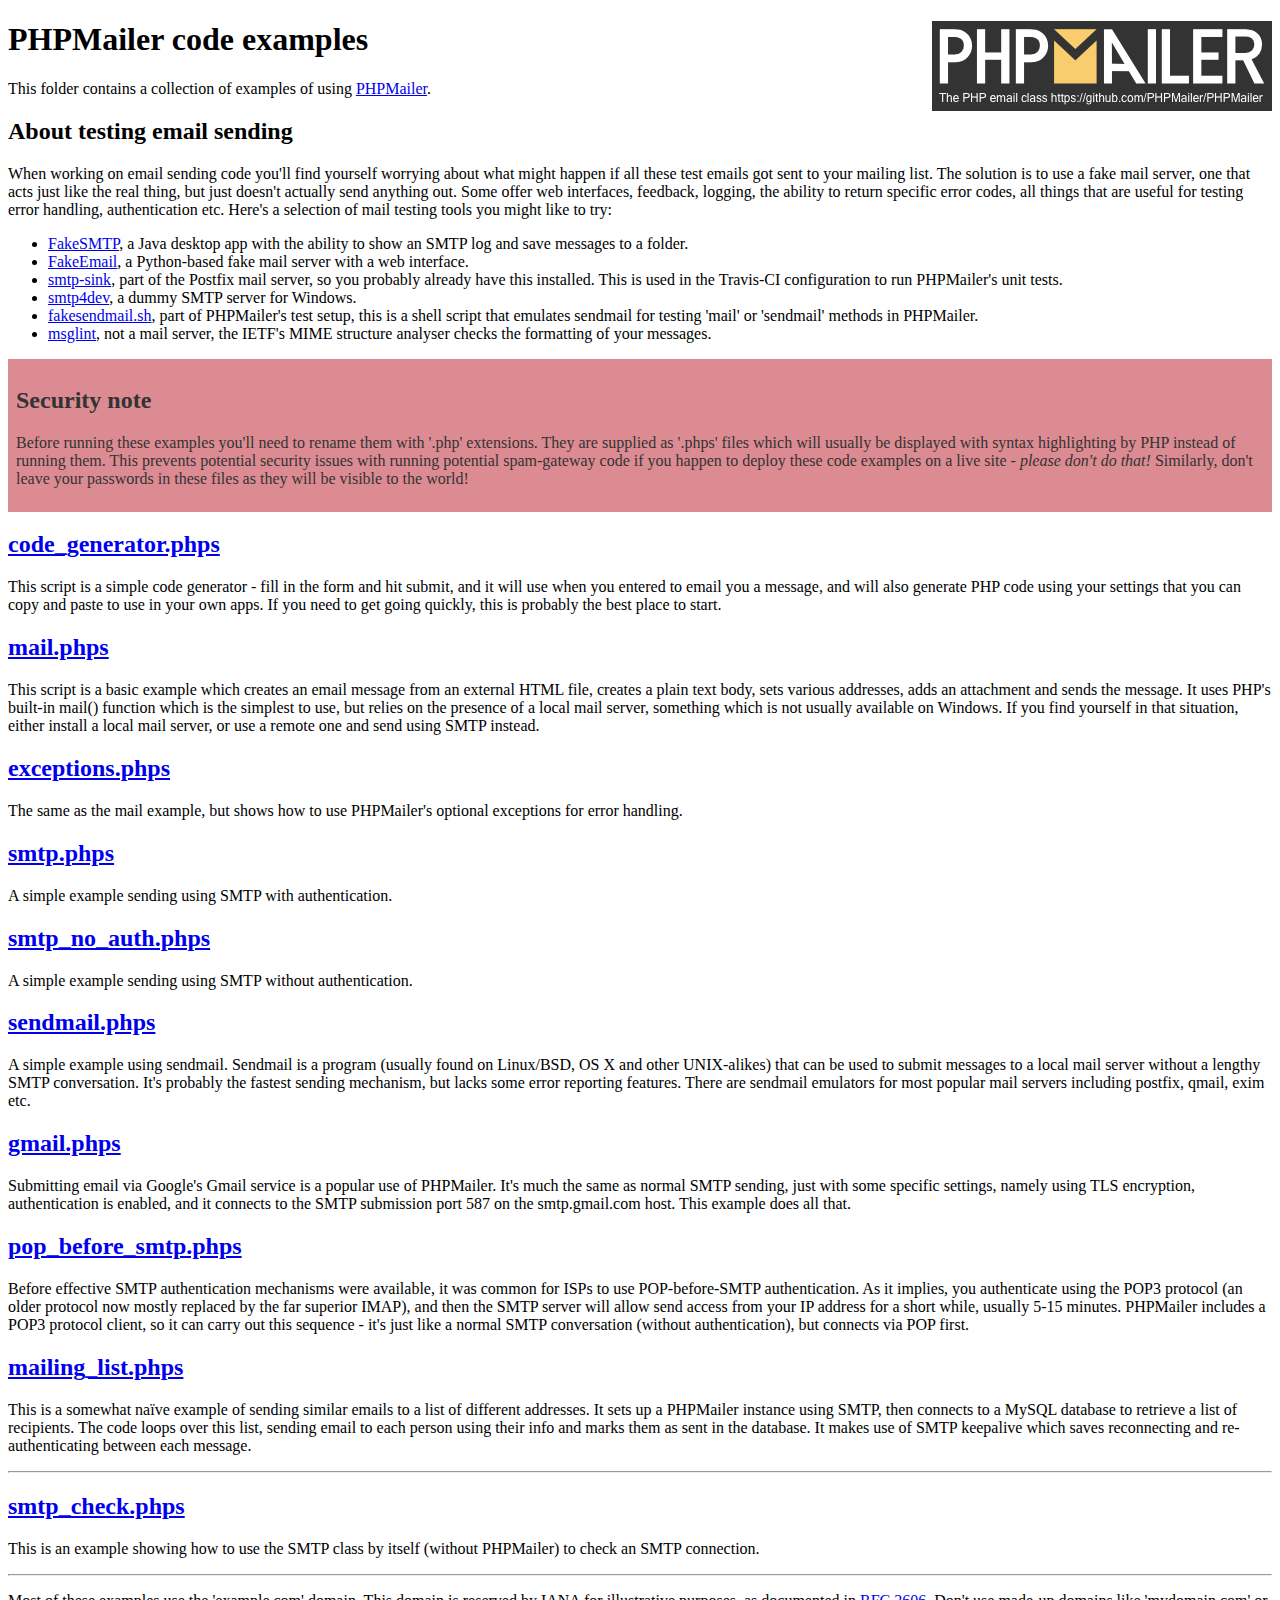
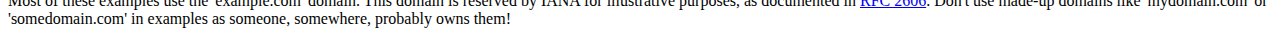
<file: Core/Extend/Vendor/PHPMailer/examples/index.html>
<!DOCTYPE html>
<html>
<head>
	<meta charset="UTF-8">
	<title>PHPMailer Examples</title>
</head>
<body>
<h1>PHPMailer code examples<a href="https://github.com/PHPMailer/PHPMailer"><img src="images/phpmailer.png" style="float:right; border:0;" alt="PHPMailer logo"></a></h1>
<p>This folder contains a collection of examples of using <a href="https://github.com/PHPMailer/PHPMailer">PHPMailer</a>.</p>
<h2>About testing email sending</h2>
<p>When working on email sending code you'll find yourself worrying about what might happen if all these test emails got sent to your mailing list. The solution is to use a fake mail server, one that acts just like the real thing, but just doesn't actually send anything out. Some offer web interfaces, feedback, logging, the ability to return specific error codes, all things that are useful for testing error handling, authentication etc. Here's a selection of mail testing tools you might like to try:</p>
<ul>
  <li><a href="https://github.com/Nilhcem/FakeSMTP">FakeSMTP</a>, a Java desktop app with the ability to show an SMTP log and save messages to a folder. </li>
  <li><a href="https://github.com/isotoma/FakeEmail">FakeEmail</a>, a Python-based fake mail server with a web interface.</li>
  <li><a href="http://www.postfix.org/smtp-sink.1.html">smtp-sink</a>, part of the Postfix mail server, so you probably already have this installed. This is used in the Travis-CI configuration to run PHPMailer's unit tests.</li>
  <li><a href="http://smtp4dev.codeplex.com">smtp4dev</a>, a dummy SMTP server for Windows.</li>
  <li><a href="https://github.com/PHPMailer/PHPMailer/blob/master/test/fakesendmail.sh">fakesendmail.sh</a>, part of PHPMailer's test setup, this is a shell script that emulates sendmail for testing 'mail' or 'sendmail' methods in PHPMailer.</li>
  <li><a href="http://tools.ietf.org/tools/msglint/">msglint</a>, not a mail server, the IETF's MIME structure analyser checks the formatting of your messages.</li>
</ul>
<div style="padding: 8px; color: #333333; background-color: #dc8b92">
<h2>Security note</h2>
<p>Before running these examples you'll need to rename them with '.php' extensions. They are supplied as '.phps' files which will usually be displayed with syntax highlighting by PHP instead of running them. This prevents potential security issues with running potential spam-gateway code if you happen to deploy these code examples on a live site - <em>please don't do that!</em> Similarly, don't leave your passwords in these files as they will be visible to the world!</p>
</div>
<h2><a href="code_generator.phps">code_generator.phps</a></h2>
<p>This script is a simple code generator - fill in the form and hit submit, and it will use when you entered to email you a message, and will also generate PHP code using your settings that you can copy and paste to use in your own apps. If you need to get going quickly, this is probably the best place to start.</p>
<h2><a href="mail.phps">mail.phps</a></h2>
<p>This script is a basic example which creates an email message from an external HTML file, creates a plain text body, sets various addresses, adds an attachment and sends the message. It uses PHP's built-in mail() function which is the simplest to use, but relies on the presence of a local mail server, something which is not usually available on Windows. If you find yourself in that situation, either install a local mail server, or use a remote one and send using SMTP instead.</p>
<h2><a href="exceptions.phps">exceptions.phps</a></h2>
<p>The same as the mail example, but shows how to use PHPMailer's optional exceptions for error handling.</p>
<h2><a href="smtp.phps">smtp.phps</a></h2>
<p>A simple example sending using SMTP with authentication.</p>
<h2><a href="smtp_no_auth.phps">smtp_no_auth.phps</a></h2>
<p>A simple example sending using SMTP without authentication.</p>
<h2><a href="sendmail.phps">sendmail.phps</a></h2>
<p>A simple example using sendmail. Sendmail is a program (usually found on Linux/BSD, OS X and other UNIX-alikes) that can be used to submit messages to a local mail server without a lengthy SMTP conversation. It's probably the fastest sending mechanism, but lacks some error reporting features. There are sendmail emulators for most popular mail servers including postfix, qmail, exim etc.</p>
<h2><a href="gmail.phps">gmail.phps</a></h2>
<p>Submitting email via Google's Gmail service is a popular use of PHPMailer. It's much the same as normal SMTP sending, just with some specific settings, namely using TLS encryption, authentication is enabled, and it connects to the SMTP submission port 587 on the smtp.gmail.com host. This example does all that.</p>
<h2><a href="pop_before_smtp.phps">pop_before_smtp.phps</a></h2>
<p>Before effective SMTP authentication mechanisms were available, it was common for ISPs to use POP-before-SMTP authentication. As it implies, you authenticate using the POP3 protocol (an older protocol now mostly replaced by the far superior IMAP), and then the SMTP server will allow send access from your IP address for a short while, usually 5-15 minutes. PHPMailer includes a POP3 protocol client, so it can carry out this sequence - it's just like a normal SMTP conversation (without authentication), but connects via POP first.</p>
<h2><a href="mailing_list.phps">mailing_list.phps</a></h2>
<p>This is a somewhat naïve example of sending similar emails to a list of different addresses. It sets up a PHPMailer instance using SMTP, then connects to a MySQL database to retrieve a list of recipients. The code loops over this list, sending email to each person using their info and marks them as sent in the database. It makes use of SMTP keepalive which saves reconnecting and re-authenticating between each message.</p>
<hr>
<h2><a href="smtp_check.phps">smtp_check.phps</a></h2>
<p>This is an example showing how to use the SMTP class by itself (without PHPMailer) to check an SMTP connection.</p>
<hr>
<p>Most of these examples use the 'example.com' domain. This domain is reserved by IANA for illustrative purposes, as documented in <a href="http://tools.ietf.org/html/rfc2606">RFC 2606</a>. Don't use made-up domains like 'mydomain.com' or 'somedomain.com' in examples as someone, somewhere, probably owns them!</p>
</body>
</html>
</file>
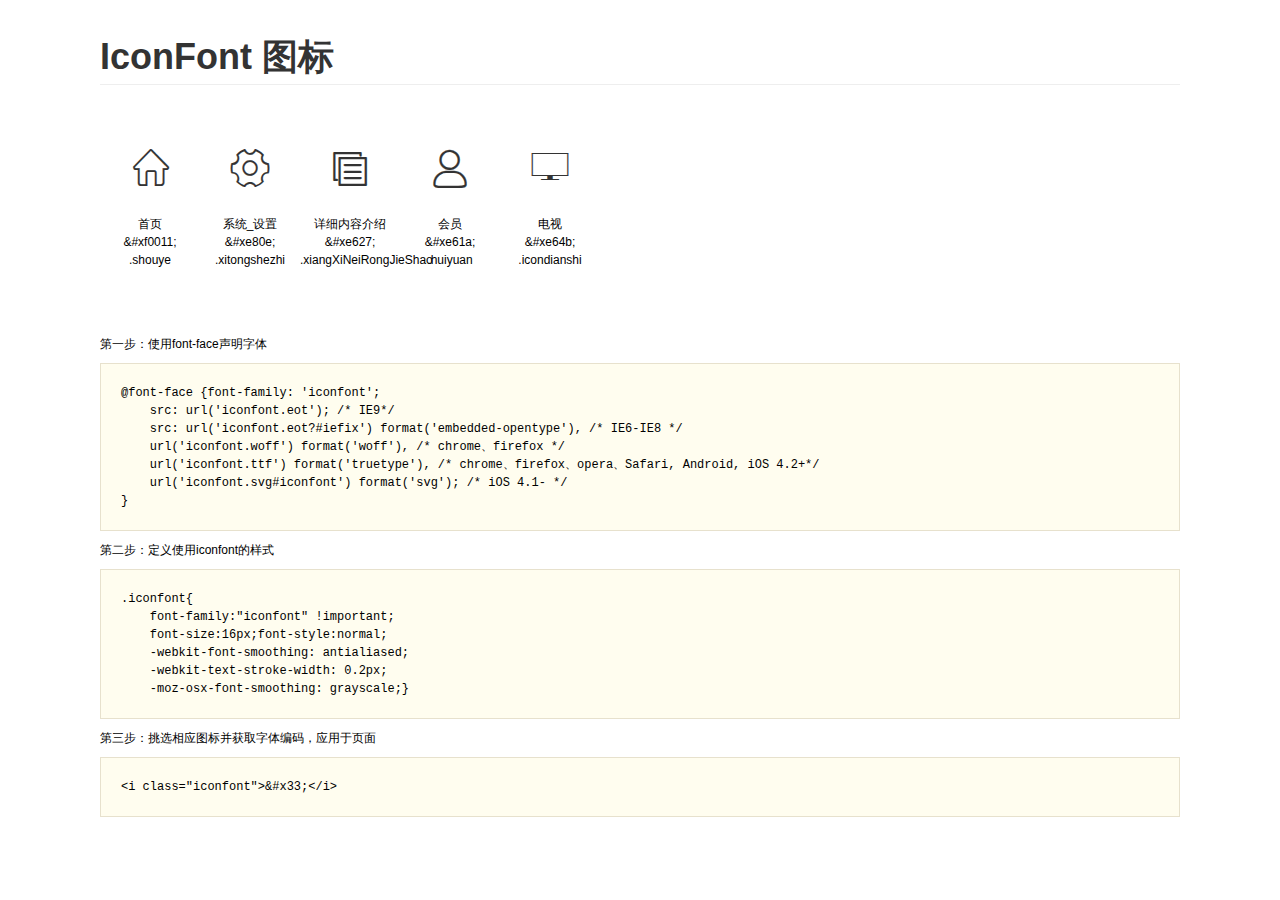
<file: Public/fonts/demo.html>
<!DOCTYPE html>
<html>
<head>
    <meta charset="utf-8"/>
    <title>IconFont</title>
    <link rel="stylesheet" href="demo.css">
    <link rel="stylesheet" href="iconfont.css">
</head>
<body>
    <div class="main">
        <h1>IconFont 图标</h1>
        <ul class="icon_lists clear">
            
                <li>
                <i class="icon iconfont">&#xf0011;</i>
                    <div class="name">首页</div>
                    <div class="code">&amp;#xf0011;</div>
                    <div class="fontclass">.shouye</div>
                </li>
            
                <li>
                <i class="icon iconfont">&#xe80e;</i>
                    <div class="name">系统_设置</div>
                    <div class="code">&amp;#xe80e;</div>
                    <div class="fontclass">.xitongshezhi</div>
                </li>
            
                <li>
                <i class="icon iconfont">&#xe627;</i>
                    <div class="name">详细内容介绍</div>
                    <div class="code">&amp;#xe627;</div>
                    <div class="fontclass">.xiangXiNeiRongJieShao</div>
                </li>
            
                <li>
                <i class="icon iconfont">&#xe61a;</i>
                    <div class="name">会员</div>
                    <div class="code">&amp;#xe61a;</div>
                    <div class="fontclass">.huiyuan</div>
                </li>
            
                <li>
                <i class="icon iconfont">&#xe64b;</i>
                    <div class="name">电视</div>
                    <div class="code">&amp;#xe64b;</div>
                    <div class="fontclass">.icondianshi</div>
                </li>
            
        </ul>


        <div class="helps">
            第一步：使用font-face声明字体
            <pre>
@font-face {font-family: 'iconfont';
    src: url('iconfont.eot'); /* IE9*/
    src: url('iconfont.eot?#iefix') format('embedded-opentype'), /* IE6-IE8 */
    url('iconfont.woff') format('woff'), /* chrome、firefox */
    url('iconfont.ttf') format('truetype'), /* chrome、firefox、opera、Safari, Android, iOS 4.2+*/
    url('iconfont.svg#iconfont') format('svg'); /* iOS 4.1- */
}
</pre>
第二步：定义使用iconfont的样式
            <pre>
.iconfont{
    font-family:"iconfont" !important;
    font-size:16px;font-style:normal;
    -webkit-font-smoothing: antialiased;
    -webkit-text-stroke-width: 0.2px;
    -moz-osx-font-smoothing: grayscale;}
</pre>
第三步：挑选相应图标并获取字体编码，应用于页面
<pre>
&lt;i class="iconfont"&gt;&amp;#x33;&lt;/i&gt;
</pre>
        </div>

    </div>
</body>
</html>
</file>
<file: pc/css/main.css>
/* CSS Document */
html,
body,
div,
span,
applet,
object,
iframe,
h1,
h2,
h3,
h4,
h5,
h6,
p,
blockquote,
pre,
a,
abbr,
acronym,
address,
big,
cite,
code,
del,
dfn,
em,
img,
ins,
kbd,
q,
s,
samp,
small,
strike,
strong,
sub,
sup,
tt,
var,
b,
u,
i,
center,
dl,
dt,
dd,
ol,
ul,
li,
fieldset,
form,
label,
legend,
table,
caption,
tbody,
tfoot,
thead,
tr,
th,
td,
article,
aside,
canvas,
details,
embed,
figure,
figcaption,
footer,
header,
hgroup,
menu,
nav,
output,
ruby,
section,
summary,
time,
mark,
audio,
video {
    margin: 0;
    padding: 0;
    border: 0;
    outline: 0;
    font-size: 100%;
    vertical-align: baseline;
    background: transparent;
    outline-style: none;
}

/* HTML5 display-role reset for older browsers */
article,
aside,
details,
figcaption,
figure,
footer,
header,
hgroup,
menu,
nav,
section {
    display: block;
}

html,
body {
    font-family: "Arial", "Microsoft YaHei", "黑体", "宋体", "微软雅黑", sans-serif;

}

body {
    line-height: 1;
    -webkit-text-size-adjust: none;
    -webkit-tap-highlight-color: rgba(0, 0, 0, 0);
}

ol,
ul,
li {
    list-style: none;
}

input,
select {
    vertical-align: middle;
}

table {
    border-collapse: collapse;
    border-spacing: 0;
}

/*css为clearfix，清除浮动*/
.clearfix::before,
.clearfix::after {
    content: "";
    height: 0;
    line-height: 0;
    display: block;
    visibility: hidden;
    clear: both;
}

.clearfix:after {
    clear: both;
}

.clearfix {
    *zoom: 1;
    /*IE/7/6*/
}

/* 公共类 */

a {
    color: #666;
    text-decoration: none !important;
    cursor: pointer;
}

img {
    border: 0;
    vertical-align: middle;
    cursor: pointer;
}


body {
    letter-spacing: 1px;
    font-family: "SourceHanSansCN";
    overflow-x: hidden;
}

/* header .container-full {
    padding: 0 266px;
} */

header .logo {
    padding: 28px 150px 28px 0;
}

header .nav li {
    float: left;

}

header .nav {
    padding-top: 110px;
}

header .nav .nav-active {
    border-bottom: 4px solid #e71a19;
}

header .nav li a {
    display: block;
    height: 70px;
    padding: 0 25px;
    font-size: 20px;
    color: #000;
    font-weight: 600;
    text-transform: uppercase;
}

header .nav li a:hover {
    color: #e71a19;
}

header .nav li:nth-child(4) a,
header .nav li:nth-child(5) a {
    width: 165px;
    text-align: center;
}

.index .swiper-container img {
    max-width: 100%;
    height: auto;
}



/* application */
.index .application {
    padding: 60px 0;
    border-top: 1px solid #4d4c41;
    border-bottom: 1px solid #4d4c41;
}

.index .application h3 {
    color: #07b49a;
    font-size: 38px;
    text-align: center;
    font-weight: 600;
    line-height: 1.4;
    text-transform: capitalize;
    position: relative;
}

.index .application h3::after {
    content: "";
    width: 400px;
    height: 4px;
    line-height: 4px;
    background-color: #07b49a;
    position: absolute;
    bottom: -15px;
    left: 50%;
    transform: translateX(-50%);
}

.index .application .title {
    padding-top: 50px;
    font-size: 28px;
    color: #535054;
    text-align: center;
}

.index .application .box {
    padding: 10px 0;
    position: relative;
}

.index .application .box .logo-g {
    position: absolute;
    top: 120px;
    left: 160px;
    width: 70%;
}

.index .application .box .logo-g img {
    max-width: 100%;
}

.index .application .txt {
    color: #535054;
    font-size: 28px;
    line-height: 1.4;
    padding-top: 60px;
}

.index .application .txt li {
    padding: 10px 0;
}

.index .advantages h3,
.index .principle h3,
.index .parameters h3,
.index .contact h3 {
    text-align: center;
    color: #fff;
    text-transform: capitalize;
    font-weight: 600;
    font-size: 36px;
    height: 165px;
    line-height: 165px;
    background: url("../images/advantages1.png")no-repeat;
    background-size: cover;
    position: relative;
}

.index .advantages h3::after,
.index .principle h3::after,
.index .parameters h3::after,
.index .contact h3::after {
    content: "";
    width: 400px;
    height: 4px;
    line-height: 4px;
    background-color: #fff;
    position: absolute;
    bottom: 30px;
    left: 50%;
    transform: translateX(-50%);
}

.index .advantages .list .box-img {
    text-align: center;
    padding-top: 50px;
}

.index .advantages .list {
    padding-bottom: 20px;
}

.index .advantages .list .box-img img {
    max-width: 100%;
    height: auto;
}

.index .advantages .list ul {
    padding: 20px;
    padding-top: 0;
}

.index .advantages .list .box {
    padding: 0 25px;
}

.index .advantages .list li,
.index .principle .box li p {
    line-height: 1.4;
    font-size: 18px;
    color: #434343;
    padding: 10px 0;
    list-style-image: url("../images/disc.png");
}

.index .principle .box {
    padding: 30px 0;
}

.index .principle .box li {
    padding: 10px 0;
}

.index .parameters tr:nth-child(odd) {
    background-color: #bee2d9
}

.index .parameters tr td:first-child,
.index .parameters tr th:first-child {
    padding-left: 20%;
}

.index .parameters tr th:first-child {
    padding-left: 21%;
}

.index .parameters tr td:nth-child(2),
.index .parameters tr th:nth-child(2) {
    padding-left: 10%;
}

.index .parameters tr td:nth-child(2) {
    padding-left: 12%;
}

.index .parameters table tr:first-child {
    background-color: #74c5b0;
}

.index .parameters table {
    width: 100%;
    box-sizing: border-box;
}

.index .parameters table td,
.index .parameters table th {
    line-height: 1.4;
    padding: 10px 0;
    box-sizing: border-box;
    width: 50%;
}

.index .parameters .box {
    padding: 30px 0;
}

.index .parameters .box th {
    color: #120E0E
}

.index .contact form {
    padding: 50px 0;
}

.index .contact form input {
    padding-left: 10px;
    width: 90%;
    height: 32px;
    border: 1px solid #a4a39e;
    background-color: #f1f0f0;
}

.index .contact form .box {
    padding-bottom: 30px;
    padding-left: 20%;
}

.index .contact form .box p {
    text-transform: capitalize;
    padding-bottom: 5px;
    color: #4d4c41;
}

.index .contact form .box p span {
    color: #f90527;
}

.index .contact .btn-box {
    text-align: center;
    padding: 20px;
}

.index .contact .submit-btn {
    font-weight: 600;
    font-size: 24px;
    background: linear-gradient(to right, #09b893, #0798ae);
    border: none;
    color: #fff;
    width: 192px;
    height: 52px;
    box-shadow: 6px 6px 9px 1px rgba(10, 10, 10, 0.35);
    border-radius: 8px;
}

.index .contact textarea {
    width: 90%;
    height: 278px;
    border: 1px solid #a4a39e;
    background-color: #f1f0f0;
}



.index .info .box {
    height: 100px;
    background-color: #f2f1f1;
    text-align: center;
}



.index .info .box li {
    float: left;
    line-height: 100px;
    padding-left: 30px;
    box-sizing: border-box;
}

.index .info .box .box-img {
    padding-right: 8px;
}

.index .info .copy {
    height: 60px;
    line-height: 60px;
    color: #fff;
    text-align: center;
    font-size: 24px;
    text-transform: uppercase;
    background: linear-gradient(to right, #09b893, #0798ae);
}

.goTop {
    position: fixed;
    bottom: 3rem;
    right: 0;
    display: none;
    width: 58px;
    height: 58px;
    text-align: center;
    border-radius: 10px;
    font-size: 18px;
    background: linear-gradient(to bottom, #09b893, #0798ae);
    color: #fff;
    cursor: pointer;
}

.goTop .topIcon {
    display: inline-block;
    width: 18px;
    height: 18px;
    border-top: 2px solid;
    border-left: 2px solid #fff;
    transform: rotate(45deg);
    position: absolute;
    top: 15px;
    left: 36%;
}


.goTop p {
    font-size: 16px;
    padding-top: 32px;
}


/* 响应式 */
@media screen and (max-width:1920px) {
    header .widescreen {
        padding: 0 220px;
    }

    .index .info .widescreen {
        padding: 0 175px;
    }
}

@media screen and (max-width:1910px) {
    header .widescreen {
        width: 1200px;
        margin: 0 auto;
        padding: 0;
    }

    header .logo {
        padding-right: 60px;
    }

    header .nav li a {
        font-size: 18px;
        padding: 0 12px;
    }

    .index .info .widescreen {
        padding: 0;
    }

    .index .info .box {
        height: auto;
        padding: 10px 0;
    }


    .index .info .box li {
        line-height: 50px;
        width: 33%;
        height: 50px;
        padding: 0;
        /* text-align: left; */
    }

    .index .info .box li:nth-child(1),
    .index .info .box li:nth-child(2){
        width: 50%;
    }
}
</file>
<file: Public/fonts/iconfont.css>
@font-face {font-family: "iconfont";
  src: url('iconfont.eot'); /* IE9*/
  src: url('iconfont.eot?#iefix') format('embedded-opentype'), /* IE6-IE8 */
  url('iconfont.woff') format('woff'), /* chrome, firefox */
  url('iconfont.ttf') format('truetype'), /* chrome, firefox, opera, Safari, Android, iOS 4.2+*/
  url('iconfont.svg#iconfont') format('svg'); /* iOS 4.1- */
}

.iconfont {
  font-family:"iconfont" !important;
  font-size:16px;
  font-style:normal;
  -webkit-font-smoothing: antialiased;
  -webkit-text-stroke-width: 0.2px;
  -moz-osx-font-smoothing: grayscale;
}
.icon-1:before { content: "\f0011"; }
.icon-2:before { content: "\e80e"; }
.icon-3:before { content: "\e627"; }
.icon-4:before { content: "\e61a"; }
.icon-5:before { content: "\e64b"; }
</file>
<file: pc0623/css/main.css>
/* RESET */
body,
div,
dl,
dt,
dd,
ul,
ol,
li,
h1,
h2,
h3,
h4,
h5,
h6,
pre,
code,
form,
fieldset,
legend,
input,
textarea,
p,
blockquote,
th,
td {
    margin: 0;
    padding: 0;
}

table {
    border-collapse: collapse;
    border-spacing: 0;
}

fieldset,
img {
    border: 0;
}

address,
caption,
cite,
code,
dfn,
em,
th,
var,
i {
    font-style: normal;
    font-weight: normal;
}

ol,
ul {
    list-style: none;
}

caption,
th {
    text-align: left;
}

h1,
h2,
h3,
h4,
h5,
h6 {
    font-size: 100%;
    font-weight: normal;
}

q:before,
q:after {
    content: '';
}

a:focus {
    outline-style: none;
}

abbr,
acronym {
    border: 0;
    font-variant: normal;
}

sup {
    vertical-align: text-top;
}

sub {
    vertical-align: text-bottom;
}

input,
textarea,
select {
    font-family: inherit;
    font-size: inherit;
    font-weight: inherit;
    *font-size: 100%;
}

textarea {
    resize: none
}

input::-ms-clear {
    display: none;
}

a,
a:focus,
a:hover {
    text-decoration: none;
}

html {
    overflow-x: hidden;
}

body {
    font: 12px/1.3 "Arial", "Microsoft YaHei", "WenQuanYi Micro Hei", sans-serif;
    overflow-x: hidden;
    color: #333;
    -webkit-font-smoothing: antialiased;
    position: relative;
    /* font-family: "Montserrat" !important; */
    /* letter-spacing: 1px; */
}

::selection {
    background: #eb7350;
    color: #fff;
}

:focus {
    outline-color: #eb7350;
}

/* RESET */

footer .info {
    height: 120px;
    background-color: #f2f1f1
}

footer .info .box {
    padding-top: 15px;
    font-size: 14px
}

footer .info p {
    text-align: center;
    padding: 20px 0;
    font-size: 16px
}

footer .info .box img {
    padding-right: 10px
}

footer .copy {
    text-align: center;
    color: #666;
    font-size: 16px;
    line-height: 1.4;
    background-color: #2b2b2b;
    padding: 15px 0;
}

.goTop {
    position: fixed;
    bottom: 10rem;
    right: 0;
    display: none;
    width: 58px;
    height: 58px;
    text-align: center;
    border-radius: 10px;
    font-size: 18px;
    background: #00aa84;
    color: #fff;
    cursor: pointer;
    z-index: 999;
}

.goTop .topIcon {
    display: inline-block;
    width: 18px;
    height: 18px;
    border-top: 2px solid;
    border-left: 2px solid #fff;
    transform: rotate(45deg);
    position: absolute;
    top: 15px;
    left: 36%
}

.goTop p {
    font-size: 16px;
    padding-top: 32px
}

/* thank */
.thank h5,
.thank p {
    line-height: 1.4;
    font-size: 24px;
    padding-bottom: 20px;
}

.thank .back {
    padding-left: 10px;
    width: 32px;
    max-width: 100%;
    height: auto;
    cursor: pointer;
}

/* thank */
/* footer */

/* header */

header .logo {
    width: 150px;
}

header .navbar-default {
    border: none;
    margin: 0;
    background-color: #fff;
    box-shadow: 0px 0px 8px 0px rgba(0, 0, 0, 0.2);
}

header .navbar-default .navbar-brand {
    height: auto;
    padding: 10px;
}

header .navbar-default .navbar-nav>li>a {
    font-size: 18px;
    text-transform: uppercase;
    padding: 39px 20px;
    color: #000;
    font-weight: 600;
    position: relative;
}

header .navbar-default .navbar-nav .active a::before {
    position: absolute;
    bottom: 0;
    left: 0;
    width: 100%;
    height: 2px;
    line-height: 2px;
    content: "";
    background-color: red;
}

header .navbar-default .navbar-nav>.active>a,
header .navbar-default .navbar-nav>.active>a:focus,
header .navbar-default .navbar-nav>.active>a:hover {
    background-color: #fff;
    color: #00aa84;
}

header .navbar-default .navbar-nav>li>a:focus,
header .navbar-default .navbar-nav>li>a:hover {
    color: #00aa84;
}

header .navbar-fixed-top .navbar-brand>img {
    width: 95px;
}

header .navbar-fixed-top .navbar-nav>li>a {
    padding: 25px;
}

header .navbar-fixed-top .share ul {
    padding: 10px 0;
}

.banner .pc-banner .swiper-pagination-bullet {
    width: 15px;
    height: 15px;
    background-color: transparent;
    border: 1px solid #fff;
    opacity: 1;
}

.banner .pc-banner .swiper-pagination-bullet-active {
    background-color: #ffff;
}

.banner .pc-banner .swiper-button-next,
.banner .pc-banner .swiper-button-prev {
    width: 40px;
    height: 40px;
    border: 1px solid #fff;
    z-index: 1;
    color: #00aa84;
    background-color: #fff;
}

.banner .pc-banner .swiper-button-next:hover,
.banner .pc-banner .swiper-button-prev:hover {
    background-color: #00aa84;
    border: 1px solid #00aa84;
    color: #fff;
}

.banner .pc-banner .swiper-button-next:after,
.banner .pc-banner .swiper-button-prev:after {
    font-size: 20px;
}

.banner .pc-banner .swiper-actives {
    background-color: #00aa84;
    color: #fff;
}

/* index */
.index .wap-banner {
    display: none;
}

.index img {
    max-width: 100%;
    height: auto;
}

.index h3 {
    font-size: 28px;
    text-align: center;
    position: relative;
    color: #333;
    background: linear-gradient(to right, #005bac, #00aa84, #005bac);
    -webkit-background-clip: text;
    color: transparent;
    position: relative;
    padding-bottom: 20px;
    font-weight: 600;
    text-transform: capitalize;
}

.index h3::after {
    position: absolute;
    bottom: 0;
    left: 50%;
    transform: translateX(-50%);
    content: "";
    width: 20%;
    height: 3px;
    line-height: 3px;
    background: linear-gradient(to right, #009c91, #12b273);
}

.index #product,
.index #about,
.index #contact,
.index #working,
.index #advantages,
.index #contact {
    display: block;
    height: 70px;
    margin-top: -70px;
}

/* about */
.about .content {
    padding: 50px 0 30px 0;
    color: #555;
    display: flex;
    align-items: center;
}

.about .content li {
    overflow: hidden;
}

.about .content h5 {
    font-size: 20px;
    font-weight: 600;
    margin-bottom: 10px;
}

.about .content p {
    line-height: 1.4;
    font-size: 16px;
}

.about .content li {
    display: flex;
    align-items: center;
    margin-bottom: 30px;
}

.about .content li .box {
    min-height: 65px;
}

.about .content .num {
    margin: 0 auto;
    width: 100%;
    color: #00aa84;
    font-size: 36px;
    font-weight: 600;
    transform: rotate(270deg);
    -ms-transform: rotate(270deg);
    /* IE 9 */
    -moz-transform: rotate(270deg);
    /* Firefox */
    -webkit-transform: rotate(270deg);
    /* Safari 和 Chrome */
    -o-transform: rotate(270deg);
    /* Opera */
}

.about .about-bottom {
    padding: 20px 0;
    border: 1px solid #808080;
}

.about .about-bottom .list {
    display: flex;
    align-items: center;
}

.about .about-bottom .box-img {
    padding: 0;
}

.about .about-bottom h6 {
    font-size: 18px;
    font-weight: 600;
    color: #000;
    padding-bottom: 10px;
}

.about .about-bottom p {
    font-size: 16px;
    color: #333;
    line-height: 1.4;
}

/* about */
.index .product,
.index .about,
.index .advantages,
.index .working,
.index .advantages {
    padding-top: 50px;
}



/* product */
.index .product .title {
    font-size: 18px;
    line-height: 1.4;
    text-align: center;
    color: #2b2b2b;
    margin-bottom: 20px;
}

.index .product .box-img {
    box-shadow: 0px 5px 20px 0px rgba(0, 0, 0, 0.2);
    margin-bottom: 30px;
}

.index .product .content {
    padding-top: 30px;
}

.index .product .table-responsive table {
    border: 1px solid #b5b5b5;
}

.index .product .table-responsive td {
    color: #2b2b2b;
    vertical-align: middle;
}

.index .product .table-responsive,
.index .product .table-responsive th {
    text-align: center;
    vertical-align: middle;
}

.index .product .table-responsive table tr:nth-child(even) {
    background-color: #e2efda;
}

.index .product .video {
    padding-right: 0;
}

.index .product .video .imgs {
    padding-top: 20px;
}

.index .product .video .imgs>div:nth-child(1) {
    text-align: center;
}

.index .product .video .imgs img,
.index .product .content .imgs img,
.index .advantages .box-img {
    box-shadow: 0px 5px 20px 0px rgba(0, 0, 0, 0.2);
}

.index .product .content {
    margin-bottom: 15px;
}

.index .product .probg {
    margin-top: 50px;
    background: #eee;
    display: flex;
    align-items: center;
}

.index .product .probg>div {
    padding: 0;
}

.index .product .probg .txts {
    padding-left: 8%;

}

.index .product .probg .txts h6 {
    font-size: 22px;
    font-weight: 600;
    color: #2b2b2b;
    line-height: 1.4;
    padding-left: 40px;
    margin-bottom: 15px;
}

.index .product .probg ul li {
    font-weight: 600;
}

/* product */

/* advantages */
.index .advantages .content,
.index .working .content,
.index .choose .content {
    padding: 30px 0;
}


.index .advantages .content .right {
    padding-left: 30px;
}

.index .advantages .content .left {
    padding-right: 30px;
}

.index .advantages .box-img {
    padding: 15px 25px;
}

.index .advantages h6,
.index .choose h6 {
    font-weight: 600;
    font-size: 24px;
    background: linear-gradient(to right, #005bac, #00aa84, #005bac);
    -webkit-background-clip: text;
    color: transparent;
    padding: 25px 0;
}

.index .choose h6 {
    padding: 15px 0;
}

.index .advantages .boxs p {
    color: #2b2b2b;
    font-size: 20px;
    font-weight: 600;
    padding-bottom: 10px;
}

.index .advantages .boxs {
    padding-bottom: 15px;
}

.index .advantages .boxs li,
.index .choose .content li {
    color: #2b2b2b;
    line-height: 1.4;
    padding: 3px 0;
    font-size: 16px;
    padding-left: 20px;
    position: relative;
}

.index .advantages .boxs li::after,
.index .choose .content li::after {
    position: absolute;
    top: 10px;
    left: 0;
    content: "";
    width: 5px;
    height: 5px;
    border-radius: 50%;
    background-color: #00aa84;
}

.index .advantages .ad-contact,
.index .choose .ad-contact {
    display: block;
    border-radius: 120px;
    background: linear-gradient(to right, #009c91, #12b273);
    width: 220px;
    height: 46px;
    line-height: 46px;
    font-size: 18px;
    text-transform: uppercase;
    color: #fff;
    text-align: center;
    margin: 10px 0;
}


/* advantages */

/* working */
.index .working .content li,
.index .product .probg ul li {
    font-size: 18px;
    line-height: 1.4;
    padding: 10px 0;
    color: #444;
    padding-left: 40px;
    position: relative;
}

.index .working .content li::after,
.index .product .probg ul li::after {
    position: absolute;
    top: 8px;
    left: 0;
    width: 30px;
    height: 30px;
    content: '';
    background: url("../images/working-ico.png")no-repeat;
    background-size: cover;
}

/* working */

/* choose */
.index .choose .content .box>div {
    padding: 0;
}

.index .choose .content .box {
    background-color: #e5e5e5;
    display: flex;
    align-items: center;
    margin-bottom: 50px;
}

.index .choose .content .box .txt {
    padding: 10px 30px;
}

.index .choose .content .box:last-child {
    margin-bottom: 0;
}

.index .choose .content li {
    font-size: 18px;
}

.index .choose .content .box:nth-child(odd) {
    margin-right: 15%;
}

.index .choose .content .box:nth-child(even) {
    margin-left: 15%;
}

.index .choose .ad-contact {
    margin: 0 auto;
}

/* choose */

/* number */
.index .number {
    background: url("../images/number-bg.png")no-repeat;
    background-size: cover;
    margin: 50px 0;
    padding: 30px 0;
    color: #fff;
    text-align: center;
}

.index .number .num,
.index .number i {
    font-size: 36px;
    margin-bottom: 15px;
}

.index .number p {
    font-size: 16px;
    line-height: 1.4;
}

/* number */
.certificated {
    margin: 50px 0;
}

/* Certificated */
.certificated .content>div {
    text-align: center;
    padding: 30px 0;
}

/* Certificated */

/* contact */
.index .contact {
    background-color: #f2f1f1;
    padding: 30px 0;
}

.contact .left h5 {
    font-size: 24px;
    font-weight: 600;
    color: #000;
    line-height: 1.425;
    text-transform: uppercase;
}

.contact .left p {
    font-size: 18px;
    color: #444;
    line-height: 1.425;
    padding-top: 10px;
}

.index .contact form input {
    padding-left: 10px;
    width: 90%;
    height: 32px;
    border: 1px solid #a4a39e;
    background-color: #f1f0f0;
}

.index .contact form .box {
    padding-bottom: 15px;
}

.index .contact form .box p {
    text-transform: capitalize;
    padding-bottom: 5px;
    color: #4d4c41;
    font-size: 16px;
}

.index .contact form .box p span {
    color: #f90527;
}

.index .contact .btn-box {
    text-align: center;
    padding: 20px;
}

.index .contact .submit-btn {
    display: block;
    border-radius: 120px;
    background: linear-gradient(to right, #009c91, #12b273);
    width: 90%;
    height: 46px;
    line-height: 46px;
    font-size: 18px;
    text-transform: uppercase;
    color: #fff;
    text-align: center;
}

.index .contact textarea {
    width: 90%;
    height: 180px;
    border: 1px solid #a4a39e;
    background-color: #f1f0f0;
}


/* contact */

/* footer */
footer {
    padding: 30px 0;
    background-color: #6a6a6a;
    font-size: 18px;
    color: #fff;
}

footer a {
    font-size: 18px;
    color: #fff;
}

footer img {
    max-width: 100%;
    height: 100%;
    margin-right: 10px;
}

footer .box>div,
footer .box2>div {
    text-align: center;
}

footer .box {
    line-height: 100px;
}

footer .box2 {
    padding-top: 20px;
}

footer .box2>div:nth-child(1) {
    text-align: left;
}

/* footer */
/* 响应式 */
@media screen and (max-width:1920px) {

    .thank {
        padding: 290px 0;
        text-align: center;
    }

    .banner .swiper-button-prev,
    .banner .swiper-container-rtl .swiper-button-next {
        left: 100px;
    }

    .banner .swiper-button-next,
    .banner .swiper-container-rtl .swiper-button-prev {
        right: 100px;
    }

}

@media screen and (max-width:1366px) {}


@media screen and (max-width:1024px) {}

@media all and (max-width: 980px) {}


@media screen and (max-width:768px) {

    footer .copy {
        padding: 10px;
    }

    .goTop p {
        font-size:
            12px;
        padding-top: 21px;
    }

    .goTop {
        width: 38px;
        height: 38px;
        font-size: 14px;

    }

    .goTop .topIcon {
        width: 11px;
        height: 11px;
        top: 11px;
    }

    .thank {
        padding: 242px 0;
    }

    .thank h5,
    .thank p {
        font-size: 16px;
        padding: 1% 5%;
    }

    .thank p {
        font-size: 14px;
    }

    .index h3 {
        font-size: 24px;
    }

    .index .pc-banner {
        display: none;
    }

    .about .content,
    .index .choose .content .box,
    .index .wap-banner {
        display: block;
    }

    .index .product .video {
        padding-right: 15px;
    }

    footer .box {
        line-height: 1.425;
    }

    footer .box>div .box-img {
        text-align: center;
    }

    footer .box>div,
    footer .box2>div {
        text-align: left;
        font-size: 16px;
        padding: 5px 30px
    }

    footer .box2 {
        padding: 0;
    }

    .index .product .probg {
        display: block;
        padding: 30px 15px;
    }

    .index .product .probg .txts h6 {
        padding-left: 0;
        font-size: 18px;
    }

    .index .working .content li,
    .index .product .probg ul li {
        font-size: 15px;
    }

    header .logo {
        width: 95px !important;
    }
}
</file>
<file: Public/fonts/demo.css>
*{margin: 0;padding: 0;list-style: none;}
/*
KISSY CSS Reset
理念：1. reset 的目的不是清除浏览器的默认样式，这仅是部分工作。清除和重置是紧密不可分的。
2. reset 的目的不是让默认样式在所有浏览器下一致，而是减少默认样式有可能带来的问题。
3. reset 期望提供一套普适通用的基础样式。但没有银弹，推荐根据具体需求，裁剪和修改后再使用。
特色：1. 适应中文；2. 基于最新主流浏览器。
维护：玉伯<lifesinger@gmail.com>, 正淳<ragecarrier@gmail.com>
 */

/** 清除内外边距 **/
body, h1, h2, h3, h4, h5, h6, hr, p, blockquote, /* structural elements 结构元素 */
dl, dt, dd, ul, ol, li, /* list elements 列表元素 */
pre, /* text formatting elements 文本格式元素 */
form, fieldset, legend, button, input, textarea, /* form elements 表单元素 */
th, td /* table elements 表格元素 */ {
  margin: 0;
  padding: 0;
}

/** 设置默认字体 **/
body,
button, input, select, textarea /* for ie */ {
  font: 12px/1.5 tahoma, arial, \5b8b\4f53, sans-serif;
}
h1, h2, h3, h4, h5, h6 { font-size: 100%; }
address, cite, dfn, em, var { font-style: normal; } /* 将斜体扶正 */
code, kbd, pre, samp { font-family: courier new, courier, monospace; } /* 统一等宽字体 */
small { font-size: 12px; } /* 小于 12px 的中文很难阅读，让 small 正常化 */

/** 重置列表元素 **/
ul, ol { list-style: none; }

/** 重置文本格式元素 **/
a { text-decoration: none; }
a:hover { text-decoration: underline; }


/** 重置表单元素 **/
legend { color: #000; } /* for ie6 */
fieldset, img { border: 0; } /* img 搭车：让链接里的 img 无边框 */
button, input, select, textarea { font-size: 100%; } /* 使得表单元素在 ie 下能继承字体大小 */
/* 注：optgroup 无法扶正 */

/** 重置表格元素 **/
table { border-collapse: collapse; border-spacing: 0; }

/* 清除浮动 */
.ks-clear:after, .clear:after {
  content: '\20';
  display: block;
  height: 0;
  clear: both;
}
.ks-clear, .clear {
  *zoom: 1;
}

.main {padding: 30px 100px;}
.main h1{font-size:36px; color:#333; text-align:left;margin-bottom:30px; border-bottom: 1px solid #eee;}

.helps{margin-top:40px;}
.helps pre{
  padding:20px;
  margin:10px 0;
  border:solid 1px #e7e1cd;
  background-color: #fffdef;
  overflow: auto;
}

.icon_lists li{
  float:left;
  width: 100px;
  height:180px;
  text-align: center;
}
.icon_lists .icon{
  font-size: 42px;
  line-height: 100px;
  margin: 10px 0;
  color:#333;
  -webkit-transition: font-size 0.25s ease-out 0s;
  -moz-transition: font-size 0.25s ease-out 0s;
  transition: font-size 0.25s ease-out 0s;

}
.icon_lists .icon:hover{
  font-size: 100px;
}
</file>
